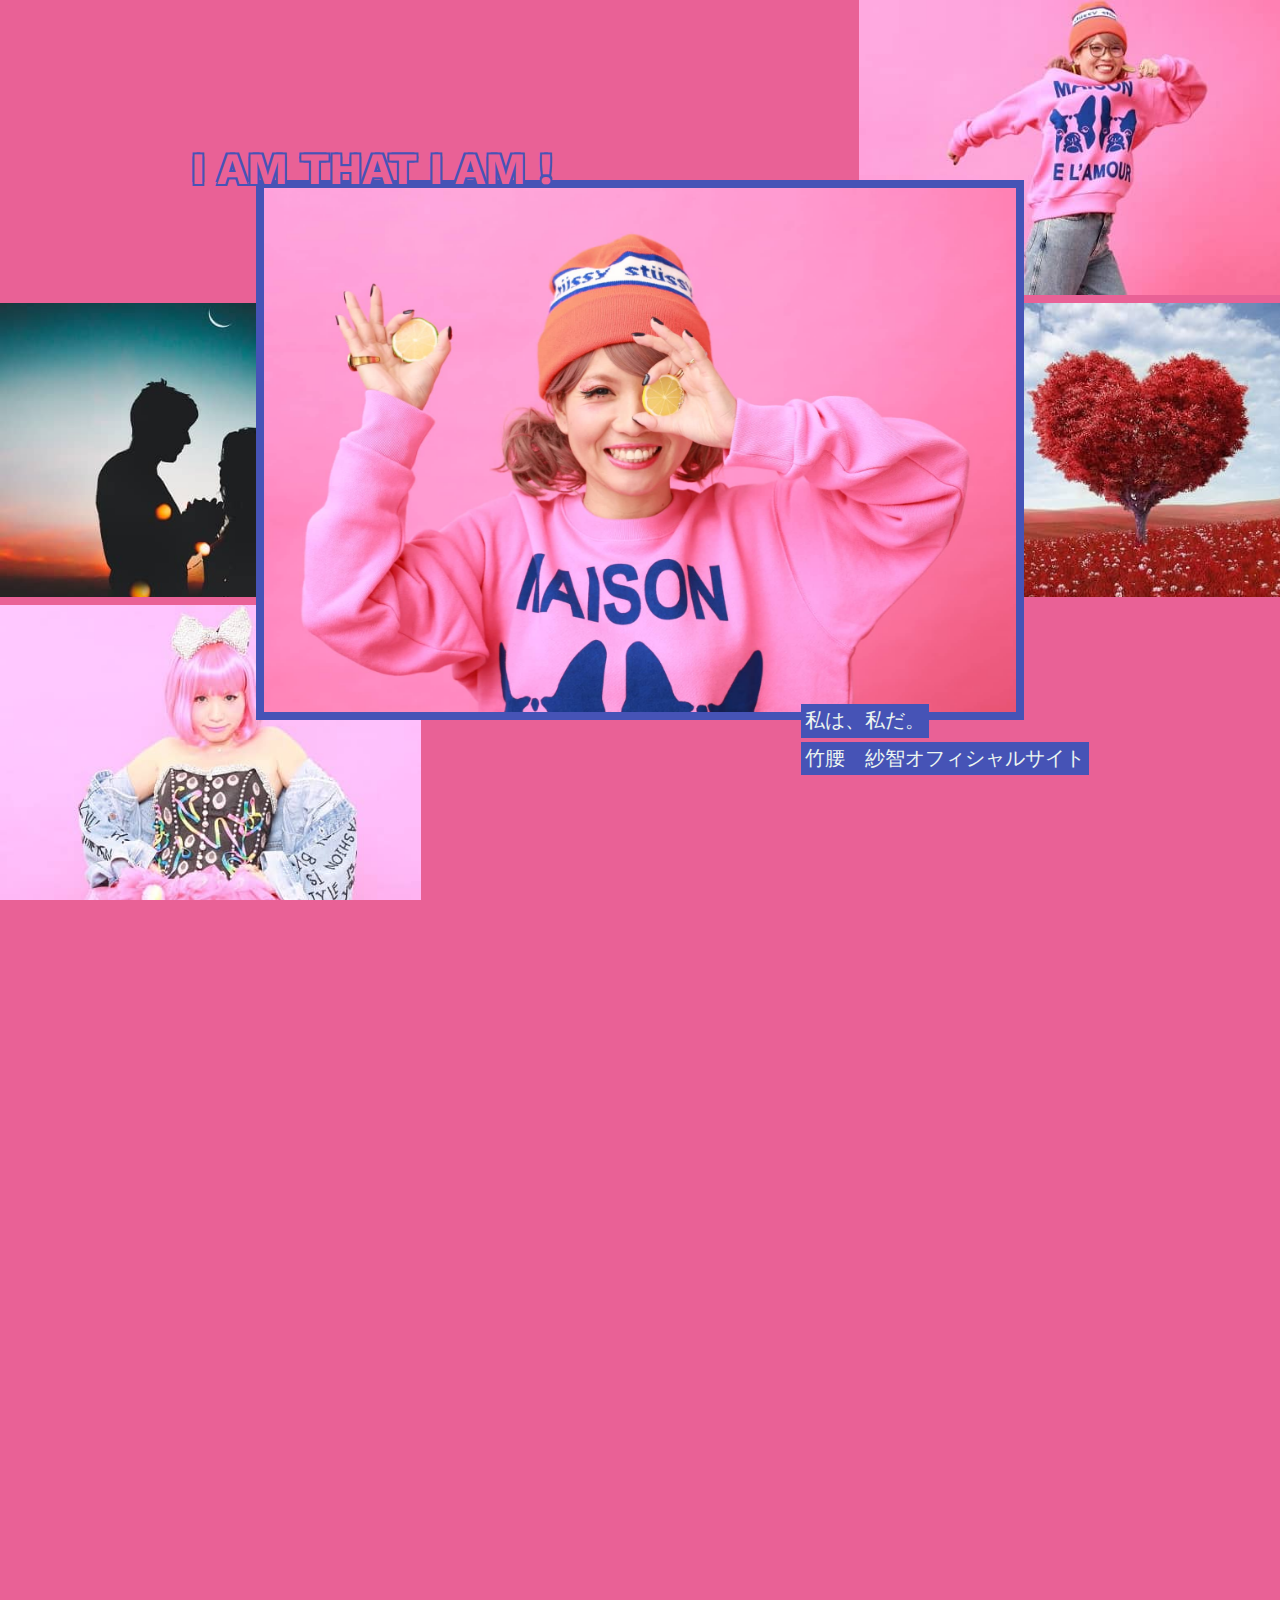
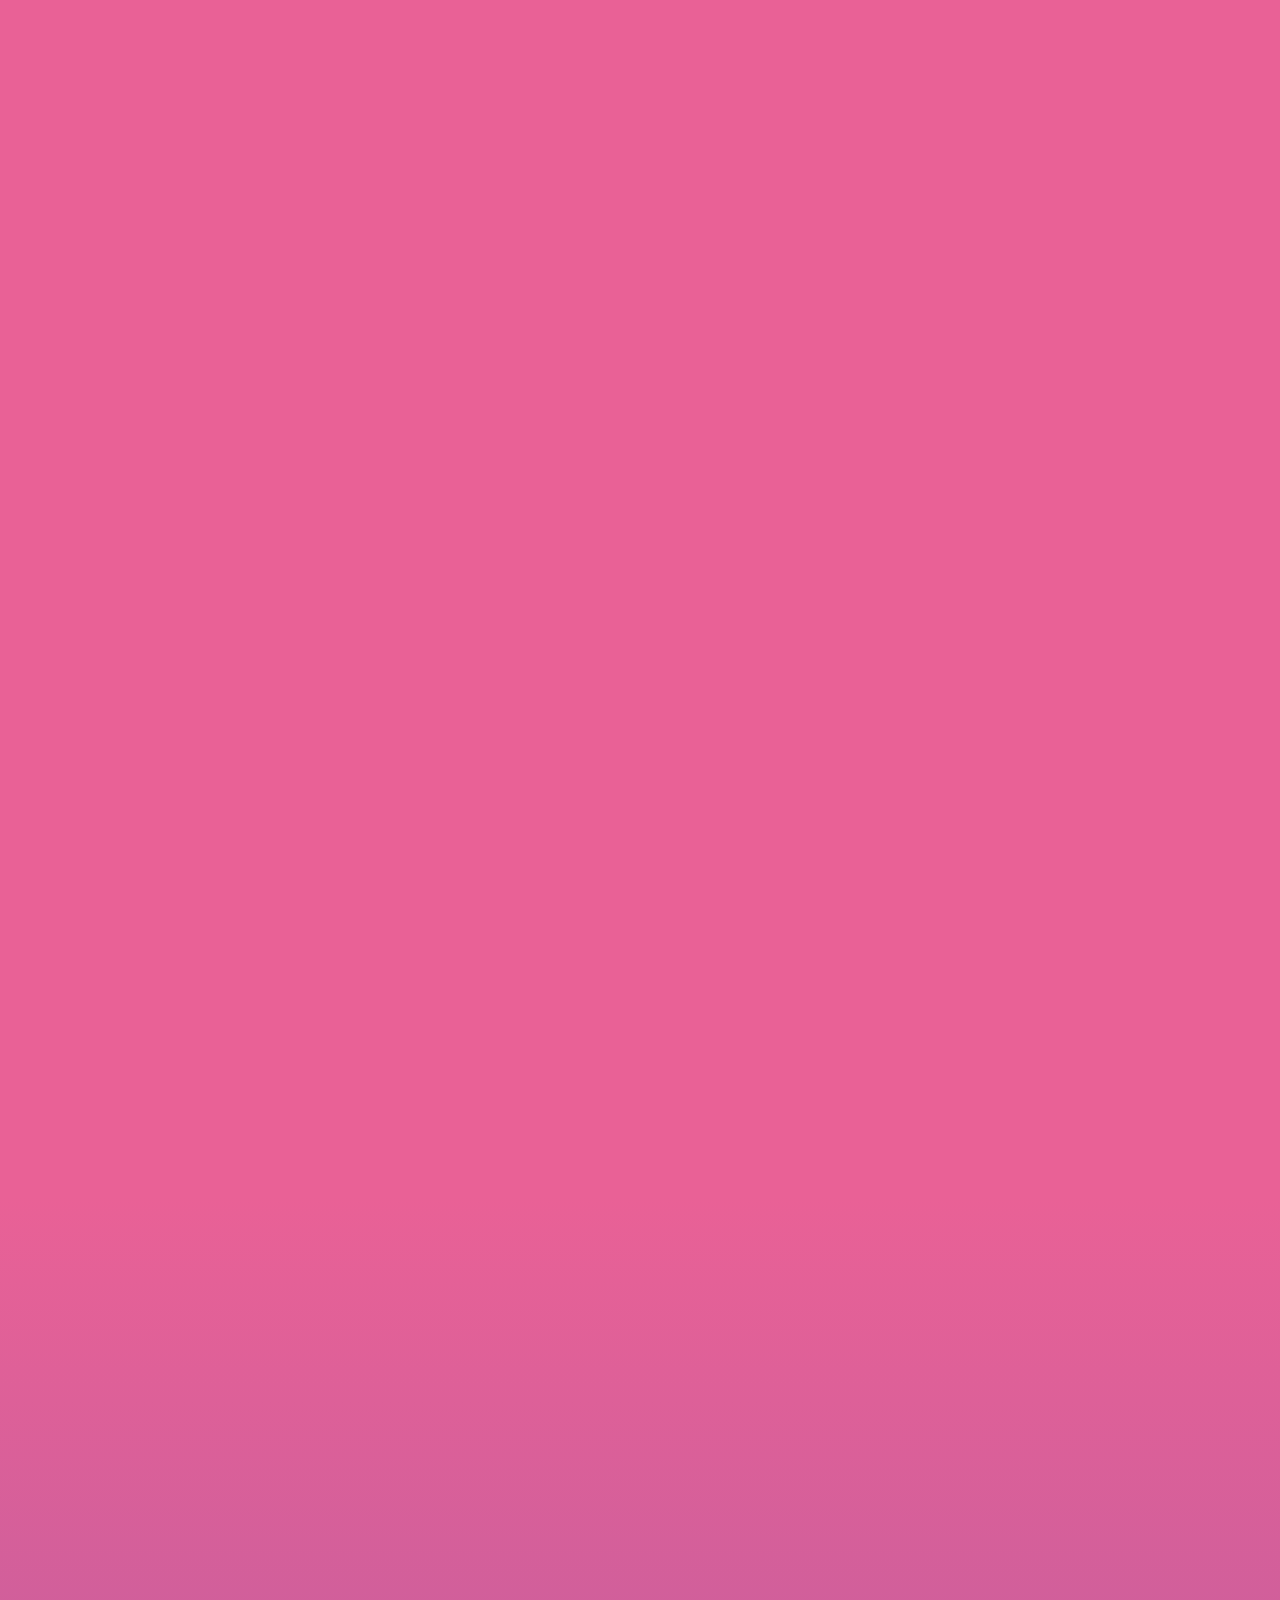
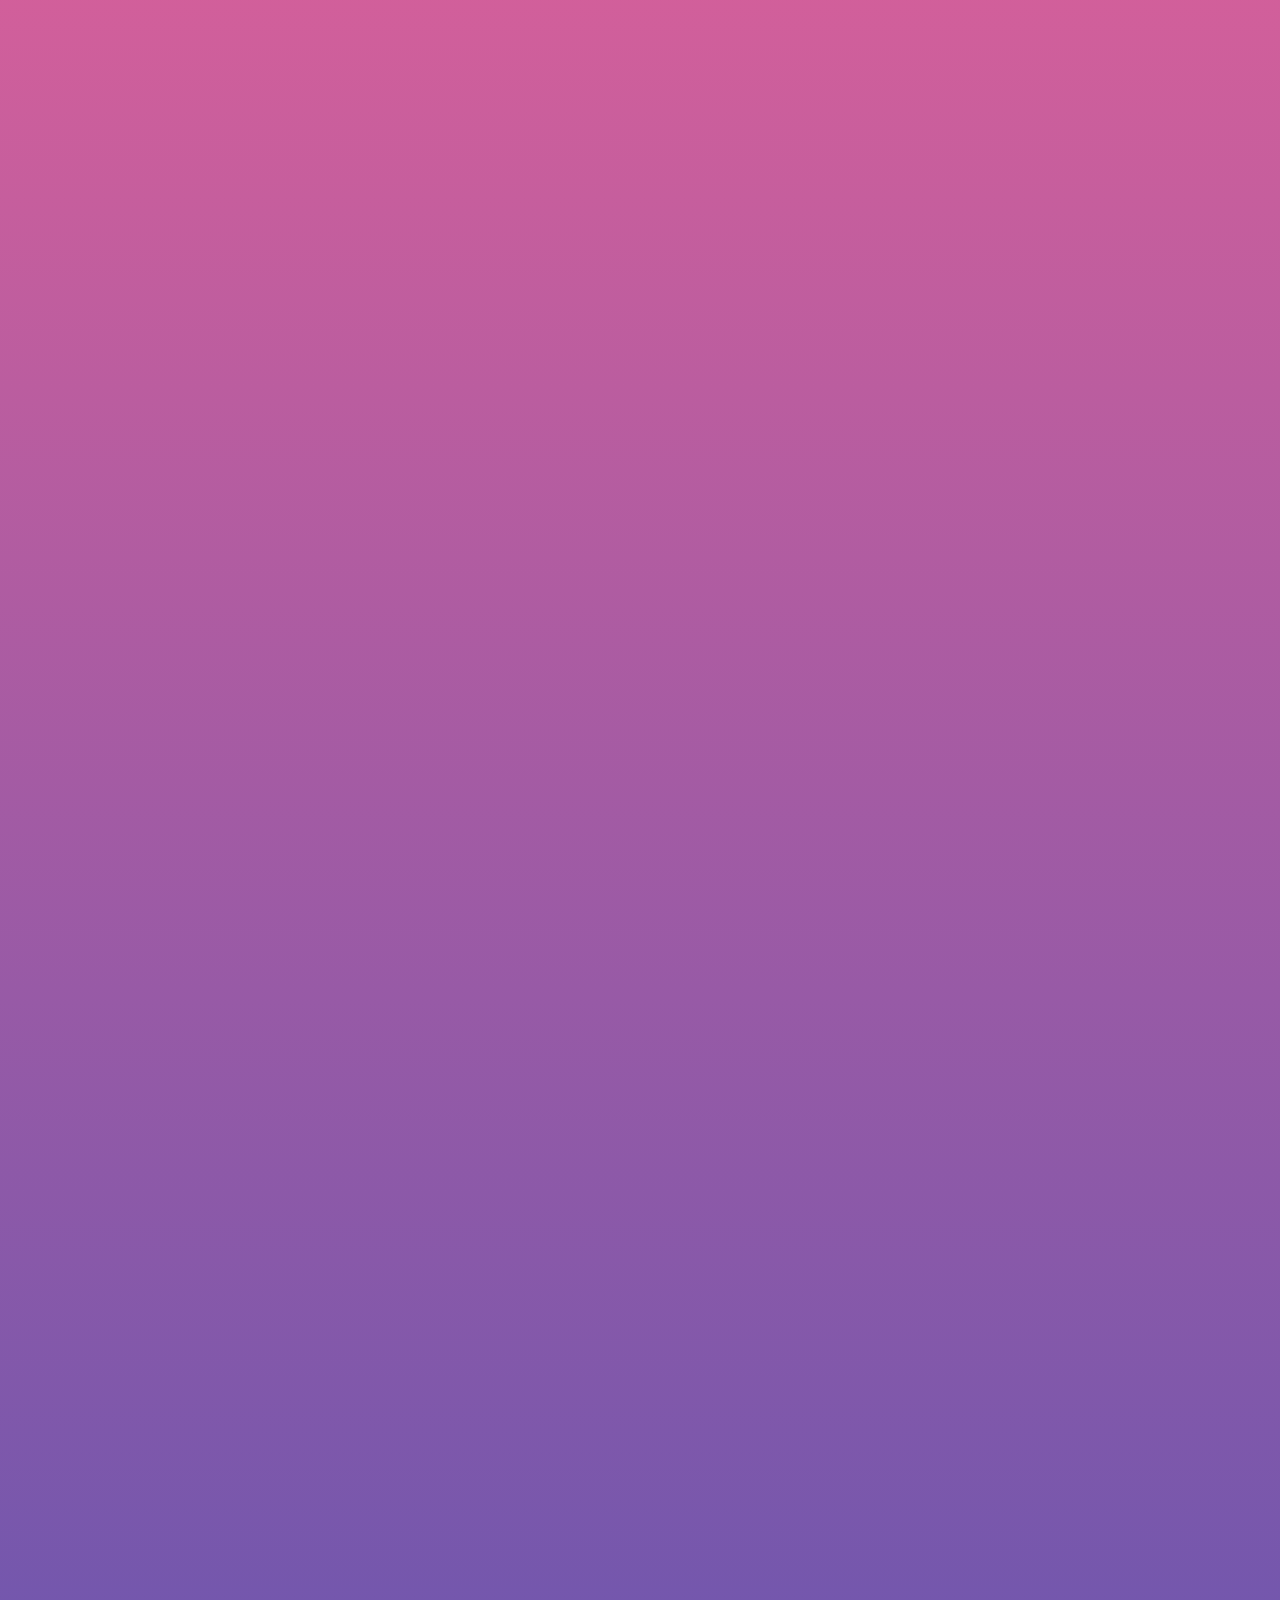
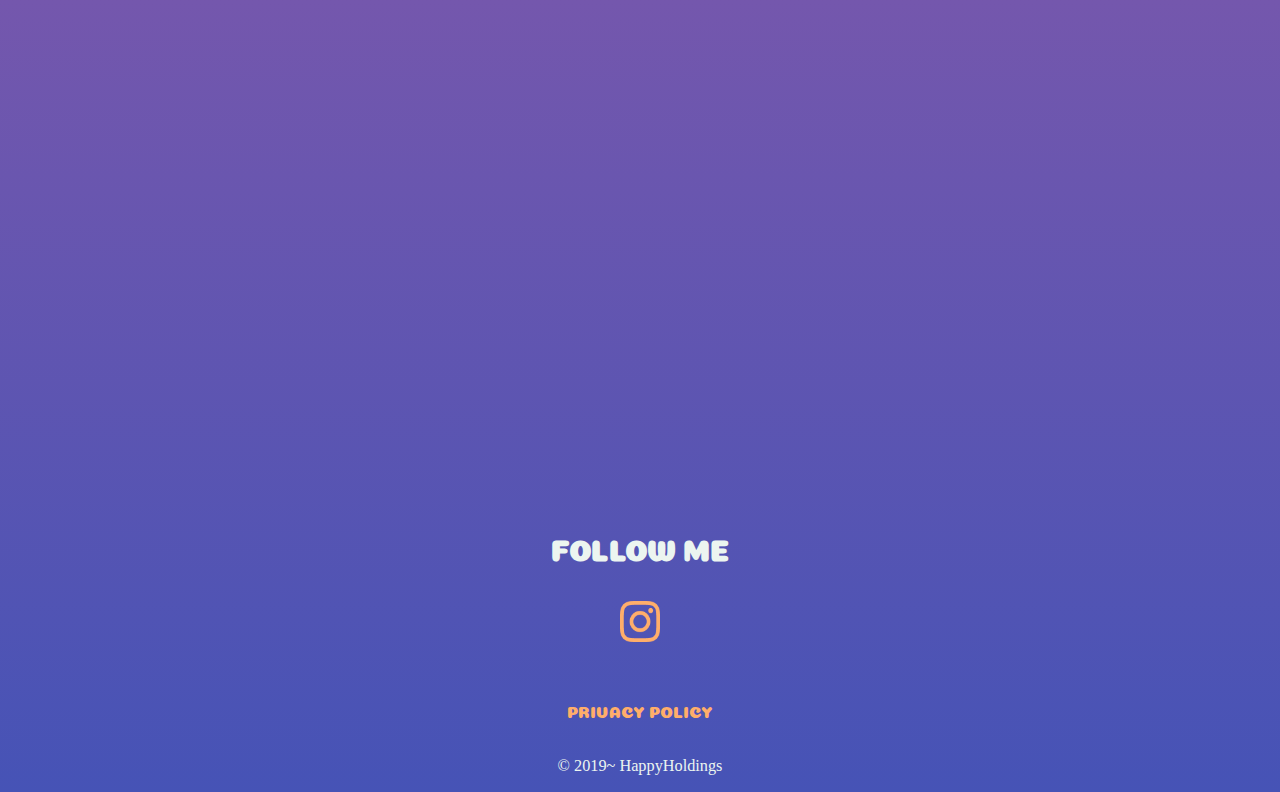
<file: index.html>
<!DOCTYPE html>
<head>
	<meta charset="UTF-8">
	<meta name="author" content="Haruki Kawashita">
	<meta name="viewport" content="width=device-width, initial-scale=1.0, maximum-scale=1.0, minimum-scale=1.0">
	<title>SACHI TAKEKOSHI official site</title>
	<link rel='dns-prefetch' href='//fonts.googleapis.com' />
	<link rel='dns-prefetch' href='//s.w.org' />
	<link rel='stylesheet' id='wp-block-library-css'  href='./lib/css/wp-block.css' type='text/css' media='all' />
	<link href="https://fonts.googleapis.com/css?family=Coiny|Work+Sans:900" rel="stylesheet">
	<link rel='stylesheet' id='iota-css'  href='./lib/css/iota.css' type='text/css' media='' />
	<link rel='stylesheet' id='style-css'  href='./style.css' type='text/css' media='' />
	<script src="https://code.jquery.com/jquery-3.3.1.min.js" integrity="sha256-FgpCb/KJQlLNfOu91ta32o/NMZxltwRo8QtmkMRdAu8=" crossorigin="anonymous"></script>
</head>
<body class="home blog logged-in hfeed singular">
	<div id="wrapper" class="all_wrapper">
		<nav class="navbar_wrapper" id="globalNavi" role="navigation">
			<button id="navbarToggler" class="ScrollAppear navbar_toggler" type="button">
				<span></span>
				<span></span>
				<span></span>
			</button>
			<div class="grid navbar_content">
				<div class="navbar_inner">
					<p class="flex navbar_brand">
						SACHI TAKEKOSHI<br>official site
					</p>
					<ul class="navbar_list font-sm"><li id="menu-item-316" class="menu-item menu-item-type-custom menu-item-object-custom current-menu-item current_page_item menu-item-home menu-item-316"><a class="navbar_link"href="./index.html">TOP</a></li>
						<li id="menu-item-67" class="menu-item menu-item-type-post_type menu-item-object-page menu-item-67"><a class="navbar_link"href="./profile.html">PROFILE</a></li>
						<li id="menu-item-324" class="menu-item menu-item-type-post_type menu-item-object-page menu-item-324"><a class="navbar_link"href="./produce.html">Produce</a></li>
						<li id="menu-item-120" class="menu-item menu-item-type-post_type menu-item-object-page menu-item-120"><a class="navbar_link"href="./company.html">COMPANY</a></li>
					</ul>
				</div>
				<div class="navbar_inner Inview">
					<img src="./lib/images/navbar_img.jpg" alt="navigation cap" class="navbar_img">
				</div>
			</div>
		</nav>
		<header role="banner" class="flex header_wrapper Inview">
			<div class="grid header_bgr">
				<img src="./lib/images/headerBgr_img1.jpg" alt="header background cap 1" class="header_img FadeIn Left">
				<img src="./lib/images/headerBgr_img2.jpeg" alt="header background cap 2" class="header_img FadeIn Left">
				<img src="./lib/images/headerBgr_img3.jpeg" alt="header background cap 3" class="header_img FadeIn Right">
				<img src="./lib/images/headerBgr_img4.jpg" alt="header background cap 4" class="header_img FadeIn Right">
			</div>
			<div class="header_content">
				<h1 class="header_title FadeIn Left">I am that I am !</h1>
				<img src="./lib/images/header_img.JPG" alt="header cap" class="header_img">
				<p class="header_description FadeIn Ex">
					<span>私は、私だ。</span><br><span>竹腰　紗智オフィシャルサイト</span>
				</p>
			</div>
		</header>
		<div class="container main_wrapper"><main role="main" class="grid grid-main">
			<div class="main_card square empty ex-hrz all">
				<div class="card_body"></div>
			</div>
			<div class="main_card square title ex-hrz Inview">
				<h2 class="flex card_body">Who is me ?</h2>
			</div>
			<div id="IndexMainImg1" class="main_card square baloon toLeft ex-vrt ex-hrz Inview">
				<div class="flex card_body">
					<div>
						<p class="card_description" style="text-align: center;">takekoshi sachi</p>
						<h2 class="card_title">竹腰 紗智</h2>
						<p>
							「だれでも、変われる」が信条のブロガー<br>
							出版実現に向け２０１４年に開設したブログは瞬く間に人気を獲得し、わずか半年で夢を実現<br>
							『世界は自分で創る（上）』（ヒカルランド）はベストセラーに<br>
							「自分自身で在ること」の大切さを伝えるために様々な活動を行っている
						</p>
					</div>
				</div>
			</div>
			<div id="IndexMainImg1" class="main_card square img ex-vrt ex-hrz Inview">
				<img src="./lib/images/main_1.jpg" class="card_body">
			</div>
			<div class="main_card square empty ex-hrz">
				<div class="card_body"></div>
			</div>
			<div class="main_card square empty ex-hrz all">
				<div class="card_body"></div>
			</div>
			<div class="main_card square empty ex-hrz">
				<div class="card_body"></div>
			</div>
			<div class="main_card square title ex-hrz Inview">
				<h2 class="flex card_body">My activity</h2>
			</div>
			<div class="main_card square bgr ex-hrz ex-vrt Inview">
				<div class="grid grid-sub card_body" style="background-image: url(./lib/images/main_2.jpeg);">
					<div class="main_card square title Inview">
						<h2 class="flex card_body">be you</h2>
					</div>
					<div class="main_card square text Inview">
						<div class="grid grid-1 card_body">
							<h2 class="font-xs card_description">publish</h2>
							<p>ベストセラー『世界は自分で創る（上）』</p>
						</div>
					</div>
					<div class="main_card square text Inview">
						<div class="grid grid-1 card_body">
							<h2 class="font-xs card_description">jewelry</h2>
							<p>オリジナルブランド</p>
						</div>
					</div>
					<div class="main_card square text Inview">
						<div class="grid grid-1 card_body">
							<h2 class="font-xs card_description">cafe</h2>
							<p>想像が創造されるカフェ<br>Happy cafe</p>
						</div>
					</div>
				</div>
			</div>
			<div class="main_card square text link Inview">
				<a href="./profile" class="grid grid-1 card_body">
					<h2 class="font-xs card_description">detail</h2>
					<p>ありたい私で、ある為に。</p>
					<p>more</p>
				</a>
			</div>
			<div class="main_card square img Inview">
				<img src="./lib/images/main_3.jpg" class="card_body">
			</div>
			<div class="main_card square empty ex-hrz">
				<div class="card_body"></div>
			</div>
			<div class="main_card square empty ex-hrz all">
				<div class="card_body"></div>
			</div>
			<div class="main_card square title ex-hrz Inview">
				<h2 class="flex card_body">Produce</h2>
			</div>
			<div class="main_card square empty ex-hrz">
				<div class="card_body"></div>
			</div>
			<div class="main_card square ex-hrz toLeft Inview">
				<div class="flex card_body">
					<p>
						想いは、カタチにするからこそ伝わる。<br>
						強い想いと斬新なインスピレーションから生み出された商品は、<br>
						この活動の一つの「カタチ」です。<br>
						きっとあなたに、誇りと自信を与えてくれるでしょう。
					</p>
				</div>
			</div>
			<div class="main_card square bgr ex-hrz ex-vrt Inview">
				<div class="grid grid-sub card_body" style="background-image: url(./lib/images/logo_lunedeunivers.PNG);">
					<div class="main_card square title Inview">
						<h2 class="flex card_body">想いを、<br>カタチに。</h2>
					</div>
					<div class="main_card square text Inview">
						<div class="grid grid-1 card_body">
							<h2 class="font-xs card_description">jewelry</h2>
							<p>月と、宇宙。</p>
						</div>
					</div>
					<div class="main_card square text Inview">
						<div class="grid grid-1 card_body">
							<h2 class="font-xs card_description">cosmetic</h2>
							<p>coming soon</p>
						</div>
					</div>
					<div class="main_card square link text Inview">
						<a href="./produce" class="grid grid-1 card_body">
							<h2 class="font-xs card_description">link</h2>
							<p>想いを見る</p>
							<p>more</p>
						</a>
					</div>
				</div>
			</div>
			<div class="main_card square empty ex-hrz">
				<div class="card_body"></div>
			</div>
			<div class="main_card square empty ex-hrz all">
				<div class="card_body"></div>
			</div>
			<div class="main_card square title ex-hrz Inview">
				<h2 class="flex card_body">SNS</h2>
			</div>
			<div id="instagram" class="main_card square text ex-hrz ex-vrt Inview">
				<div class="card_body">
					<!-- InstaWidget -->
					<a href="https://instawidget.net/v/user/happy_official0904" id="link-0e650199d5c034284c2eb3ce4a40abbb35d93144ea94afa660c11857217635c7">@happy_official0904</a>
					<script src="https://instawidget.net/js/instawidget.js?u=0e650199d5c034284c2eb3ce4a40abbb35d93144ea94afa660c11857217635c7&width=100%"></script>
				</div>
			</div>
		</main>
	</div>
	<footer role="contentinfo" class="container inline-center footer_wrapper">
		<div id="footerScroller" class="flex ScrollAppear footer_scroller">
			<span class="footer_arrow"></span>
		</div>
		<div class="widget_text widget footer_widget">
			<div class="textwidget custom-html-widget">
				<h2 class="footer_title">
					Follow me
				</h2>
				<div class="flex footer_list block">
					<a href="https://www.instagram.com/happy_official0904/?hl=ja" class="footer_link"><img src="./lib/images/Instagram_logo-1.png" alt="Instagram" class="footer_img"></a>
				</div>
			</div>
		</div>
		<div class="widget footer_widget">
			<div class="textwidget">
				<div class="flex footer_list"><a class="footer_link" href="./privacypolicy.html">PRIVACY POLICY</a></div>
			</div>
		</div>
		<div class="widget footer_widget">
			<div class="textwidget">
				<p>© 2019~ HappyHoldings</p>
			</div>
		</div>
	</footer>
</div>
<script type='text/javascript' src='./lib/js/jquery.inview.min.js'></script>
<script type='text/javascript' src='./lib/js/main.js'></script>
</body>
</html>
</file>
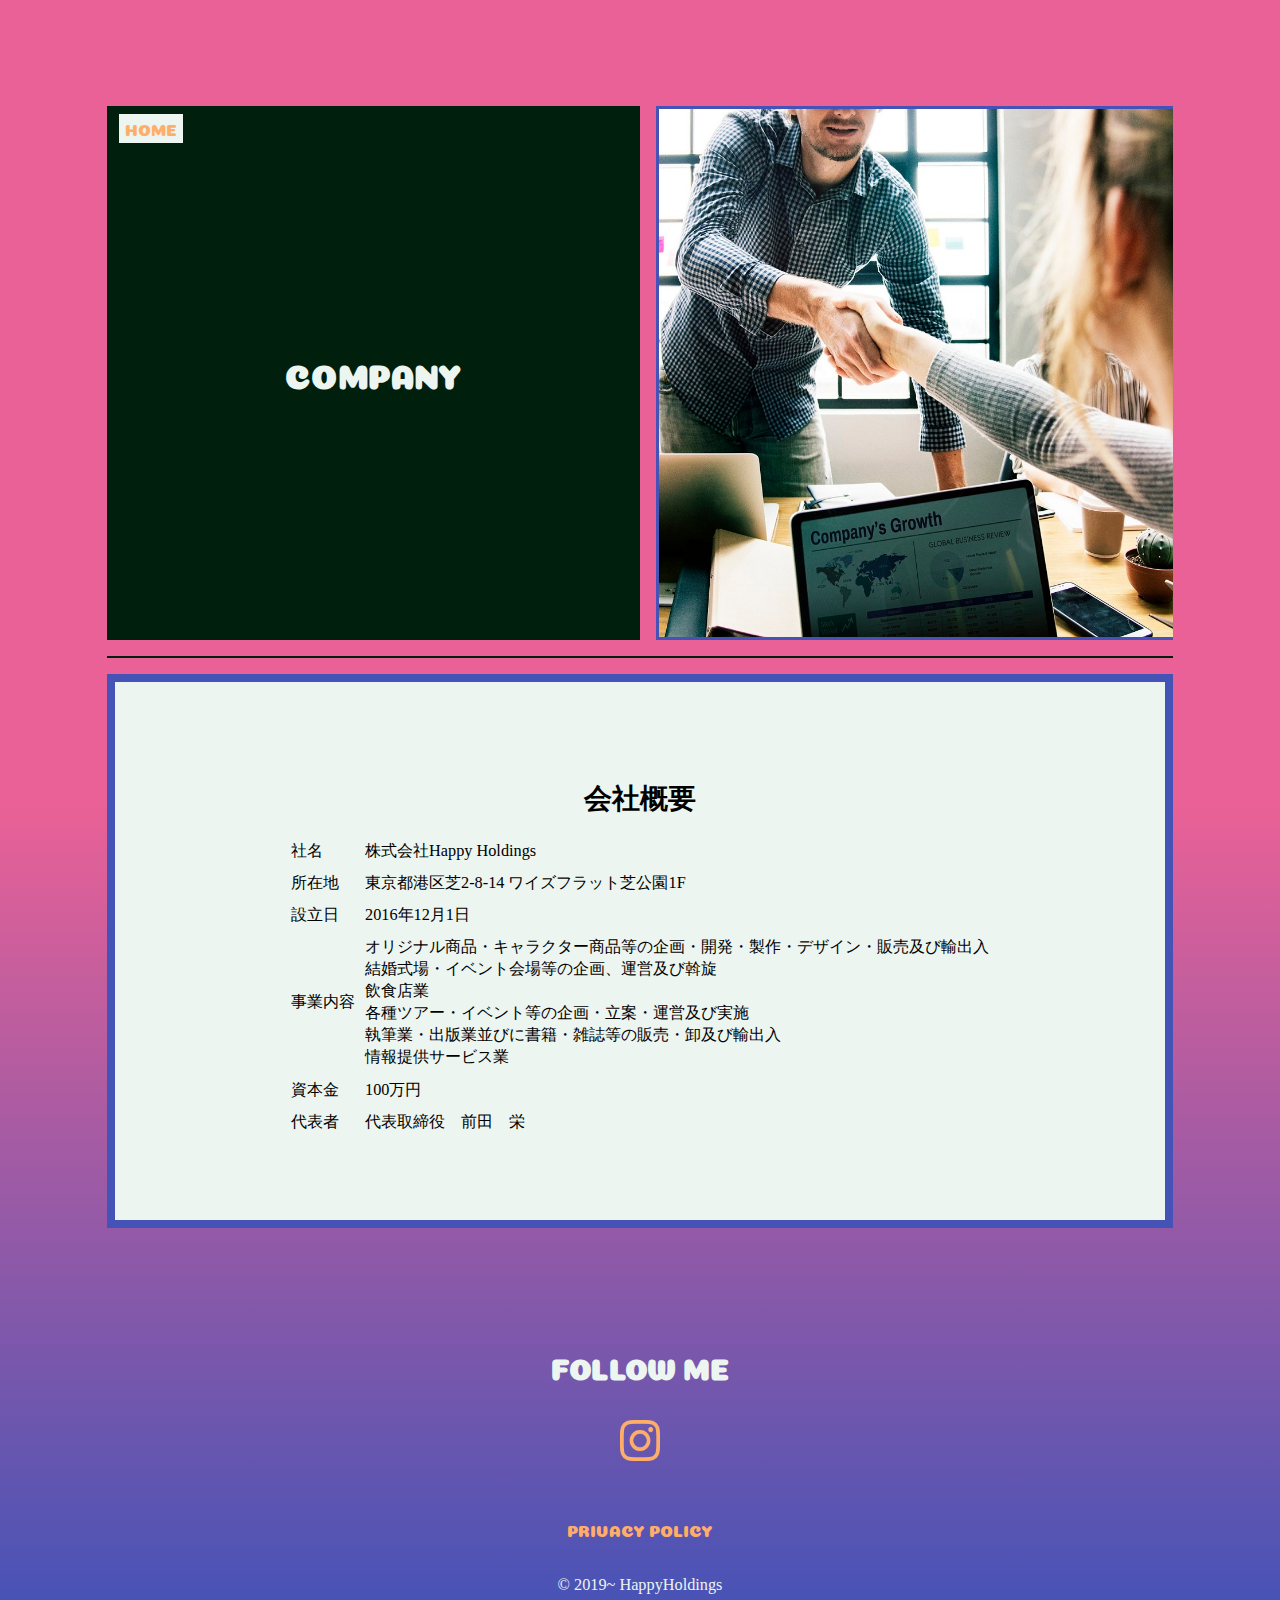
<file: company.html>
<!DOCTYPE html>
<head>
	<meta charset="UTF-8">
	<meta name="author" content="Haruki Kawashita">
	<meta name="viewport" content="width=device-width, initial-scale=1.0, maximum-scale=1.0, minimum-scale=1.0">
	<title>SACHI TAKEKOSHI official site</title>
	<link rel='dns-prefetch' href='//fonts.googleapis.com' />
	<link rel='dns-prefetch' href='//s.w.org' />
	<link rel='stylesheet' id='wp-block-library-css'  href='./lib/css/wp-block.css' type='text/css' media='all' />
	<link href="https://fonts.googleapis.com/css?family=Coiny|Work+Sans:900" rel="stylesheet">
	<link rel='stylesheet' id='iota-css'  href='./lib/css/iota.css' type='text/css' media='' />
	<link rel='stylesheet' id='style-css'  href='./style.css' type='text/css' media='' />
	<script src="https://code.jquery.com/jquery-3.3.1.min.js" integrity="sha256-FgpCb/KJQlLNfOu91ta32o/NMZxltwRo8QtmkMRdAu8=" crossorigin="anonymous"></script>
</head>
<body class="home blog logged-in hfeed singular">
	<div id="wrapper" class="all_wrapper">
		<nav class="navbar_wrapper" id="globalNavi" role="navigation">
			<button id="navbarToggler" class="ScrollAppear navbar_toggler" type="button">
				<span></span>
				<span></span>
				<span></span>
			</button>
			<div class="grid navbar_content">
				<div class="navbar_inner">
					<p class="flex navbar_brand">
						SACHI TAKEKOSHI<br>official site
					</p>
					<ul class="navbar_list font-sm"><li id="menu-item-316" class="menu-item menu-item-type-custom menu-item-object-custom current-menu-item current_page_item menu-item-home menu-item-316"><a class="navbar_link"href="./index.html">TOP</a></li>
						<li id="menu-item-67" class="menu-item menu-item-type-post_type menu-item-object-page menu-item-67"><a class="navbar_link"href="./profile.html">PROFILE</a></li>
						<li id="menu-item-324" class="menu-item menu-item-type-post_type menu-item-object-page menu-item-324"><a class="navbar_link"href="./produce.html">Produce</a></li>
						<li id="menu-item-120" class="menu-item menu-item-type-post_type menu-item-object-page menu-item-120"><a class="navbar_link"href="./company.html">COMPANY</a></li>
					</ul>
				</div>
				<div class="navbar_inner Inview">
					<img src="./lib/images/navbar_img.jpg" alt="navigation cap" class="navbar_img">
				</div>
			</div>
		</nav>
		<div class="grid container main_wrapper">
			<main role="main">
				<article class="post-117 page type-page status-publish has-post-thumbnail hentry" >
					<div class="grid grid-main">
						<div class="main_card square ex-hrz ex-vrt title">
							<div class="grid grid-1 card_body">
								<div id="breadcrumb" class="cf card_description" itemscope itemtype="http://schema.org/BreadcrumbList"><div class="breadcrumb_item" itemprop="itemListElement" itemscope itemtype="http://schema.org/ListItem"><a href="./index.html" class="breadcrumb_link" itemprop="item"><span itemprop="name">HOME</span></a><meta itemprop="position" content="1" /></div></div>
								<h1 class="entry-title main_title">Company</h1>
							</div>
						</div>
						<div class="main_card square ex-hrz ex-vrt img"><img src="./lib/images/top_img.jpeg" class="card_body wp-post-image" alt="site concept" srcset="./lib/images/top_img.jpeg 1500w, ./lib/images/top_img-300x184.jpeg 300w, ./lib/images/top_img-768x471.jpeg 768w, ./lib/images/top_img-1024x628.jpeg 1024w" sizes="(max-width: 1500px) 100vw, 1500px" /></div>
						<div class="main_card square meta text">
							<span class="vcard author grid grid-1 card_body">
								<span class="font-xs card_description">author</span>
								<span class="fn">admin</span>
							</span>
						</div>
					</div>
					<div class="entry-content main_content">

						<h2>会社概要</h2>



						<table class="wp-block-table"><tbody><tr><td>社名</td><td>株式会社Happy Holdings</td></tr><tr><td>所在地</td><td>東京都港区芝2-8-14 ワイズフラット芝公園1F</td></tr><tr><td>設立日</td><td>2016年12月1日</td></tr><tr><td>事業内容</td><td>オリジナル商品・キャラクター商品等の企画・開発・製作・デザイン・販売及び輸出入<br> 結婚式場・イベント会場等の企画、運営及び斡旋<br> 飲食店業<br> 各種ツアー・イベント等の企画・立案・運営及び実施<br> 執筆業・出版業並びに書籍・雑誌等の販売・卸及び輸出入<br> 情報提供サービス業</td></tr><tr><td>資本金</td><td>100万円</td></tr><tr><td>代表者</td><td>代表取締役　前田　栄</td></tr></tbody></table>
					</div>
				</article>
			</main>
		</div>
		<footer role="contentinfo" class="container inline-center footer_wrapper">
			<div id="footerScroller" class="flex ScrollAppear footer_scroller">
				<span class="footer_arrow"></span>
			</div>
			<div class="widget_text widget footer_widget">
				<div class="textwidget custom-html-widget">
					<h2 class="footer_title">
						Follow me
					</h2>
					<div class="flex footer_list block">
						<a href="https://www.instagram.com/happy_official0904/?hl=ja" class="footer_link"><img src="./lib/images/Instagram_logo-1.png" alt="Instagram" class="footer_img"></a>
					</div>
				</div>
			</div>
			<div class="widget footer_widget">
				<div class="textwidget">
					<div class="flex footer_list"><a class="footer_link" href="./privacypolicy.html">PRIVACY POLICY</a></div>
				</div>
			</div>
			<div class="widget footer_widget">
				<div class="textwidget">
					<p>© 2019~ HappyHoldings</p>
				</div>
			</div>
		</footer>
	</div>
	<script type='text/javascript' src='./lib/js/jquery.inview.min.js'></script>
	<script type='text/javascript' src='./lib/js/main.js'></script>
</body>
</html>
</file>
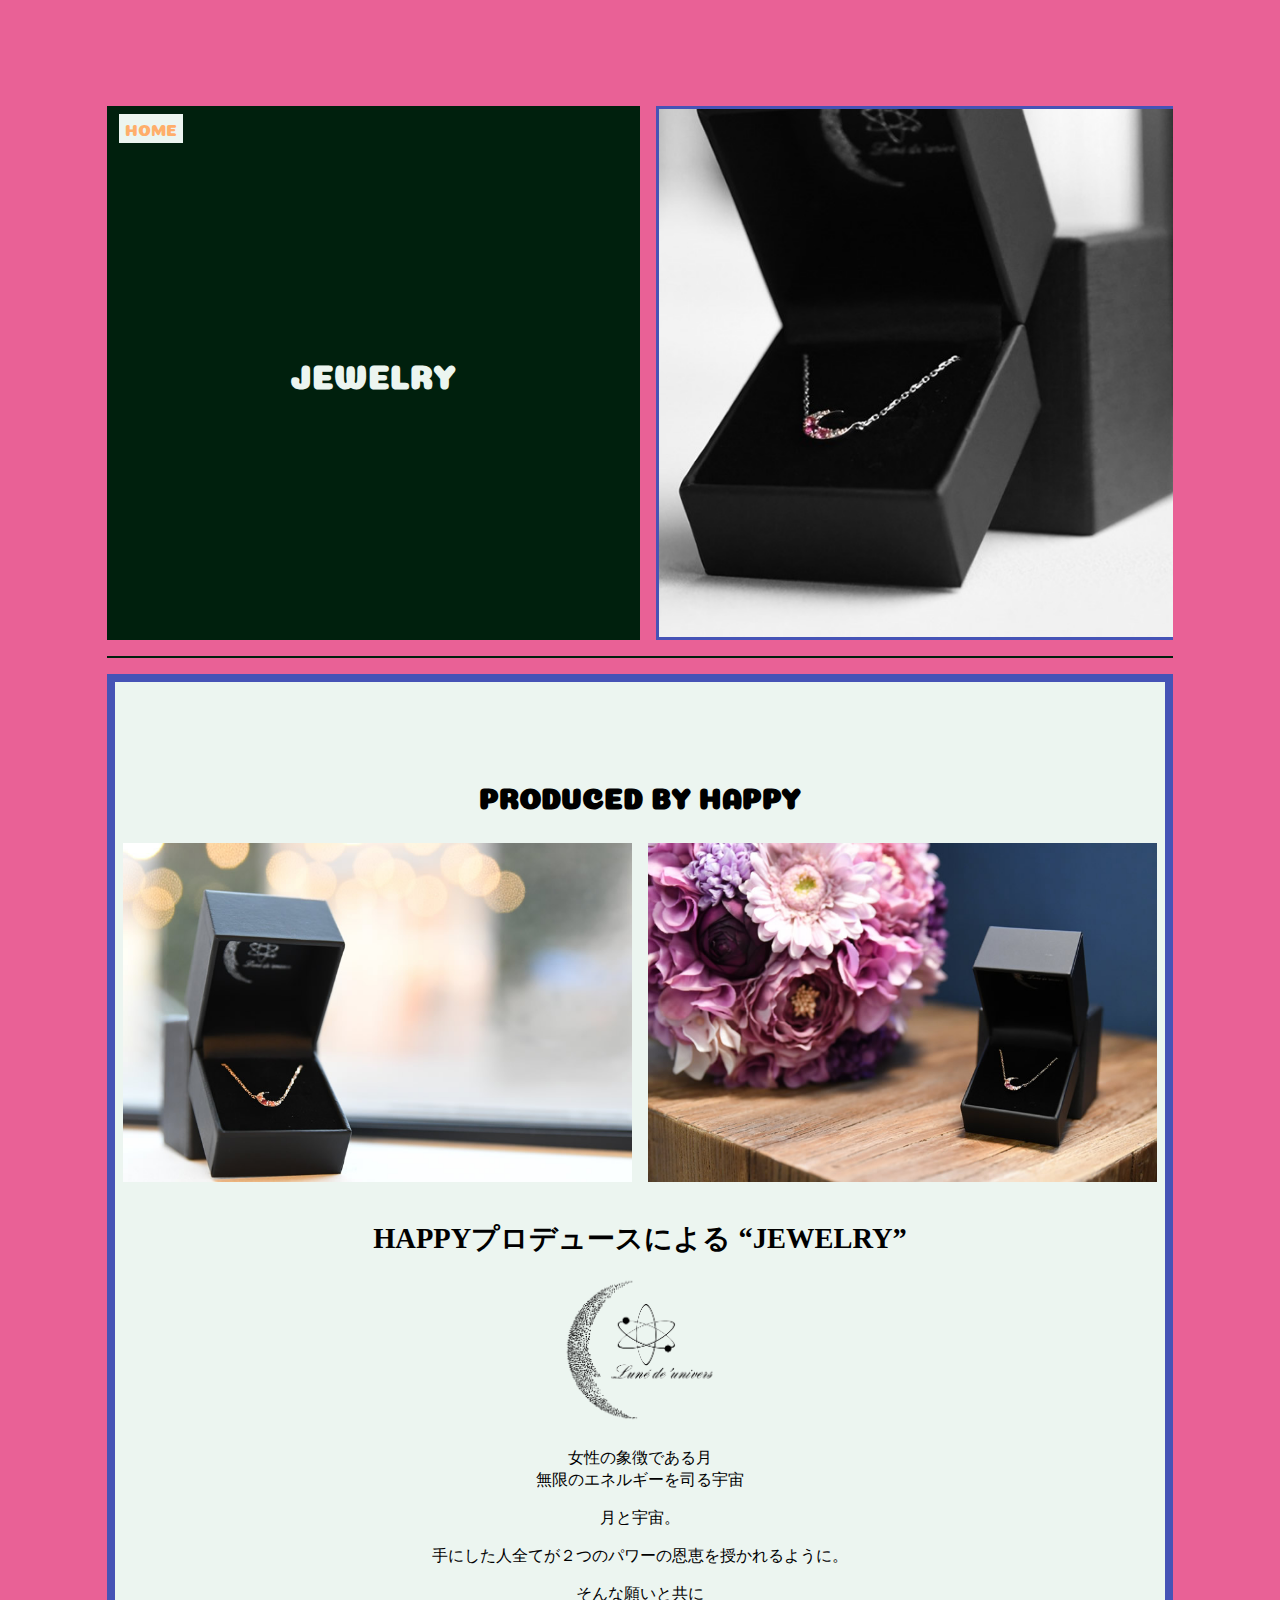
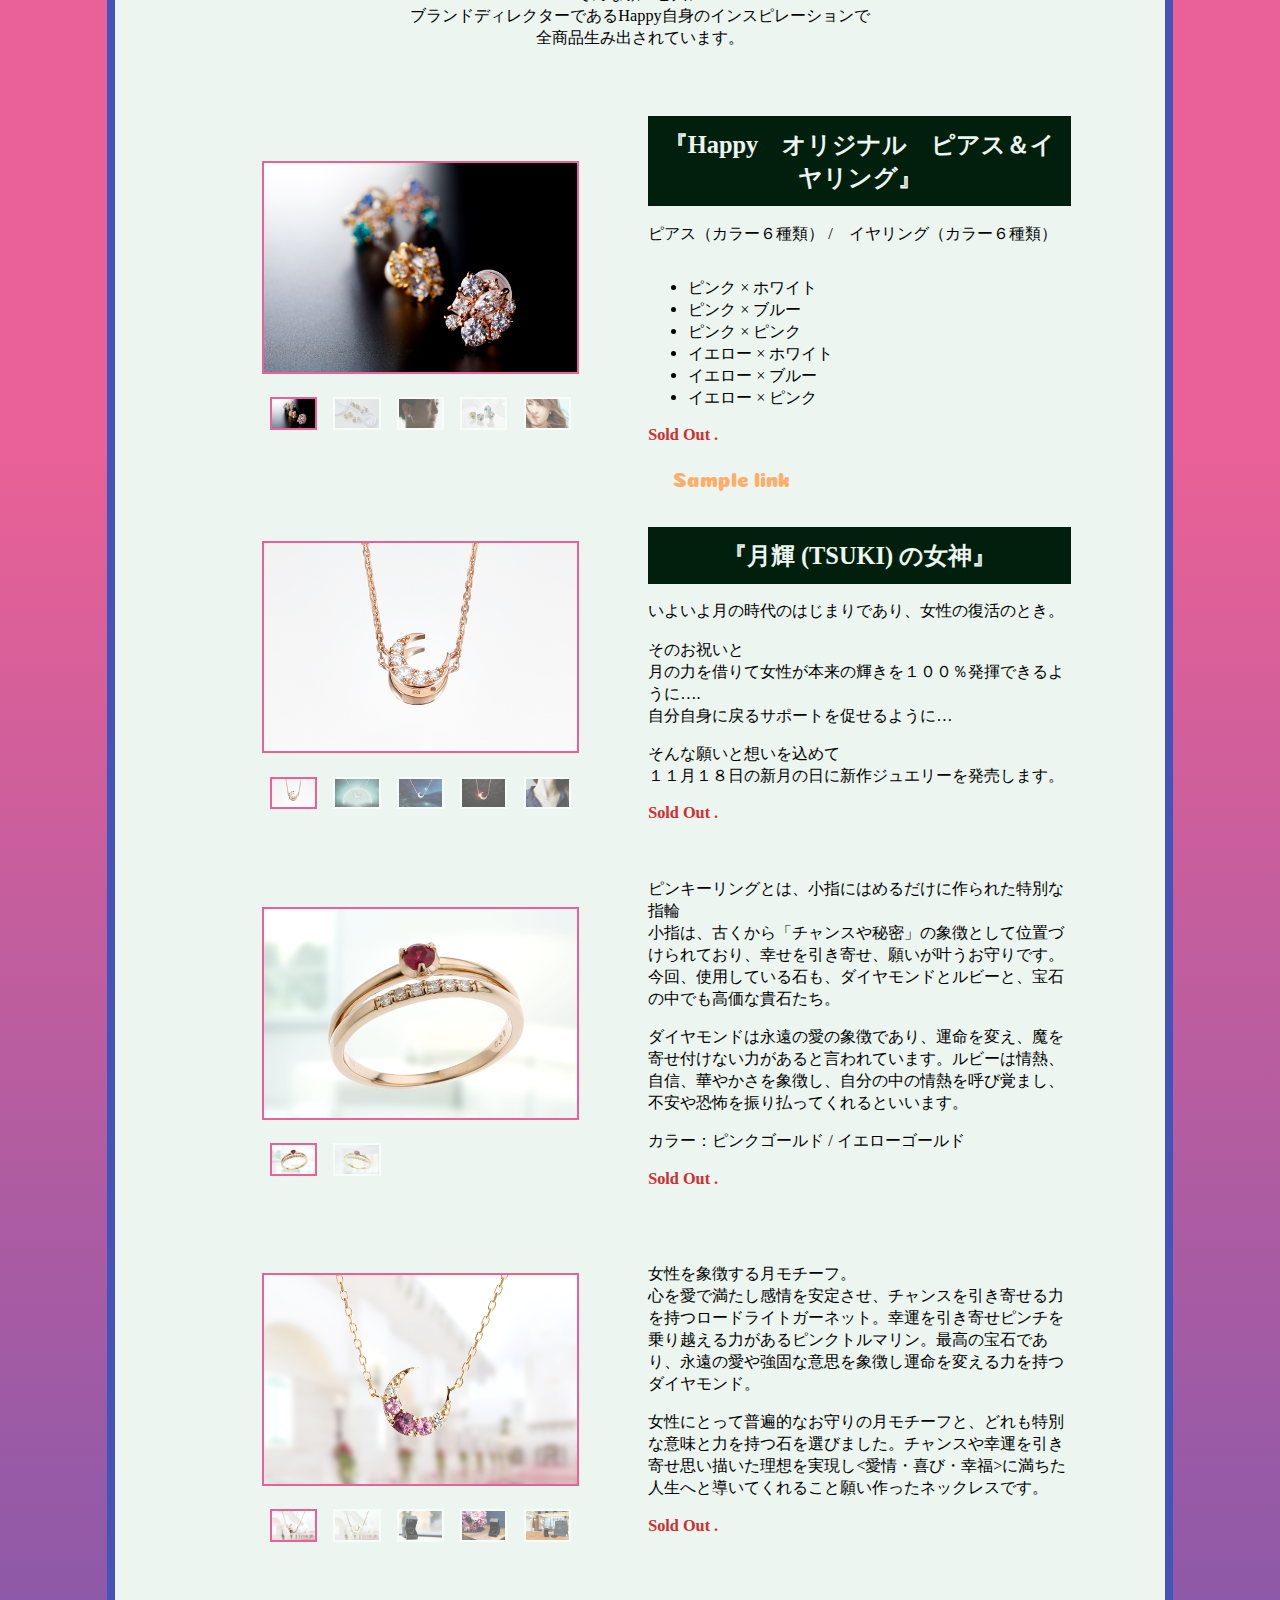
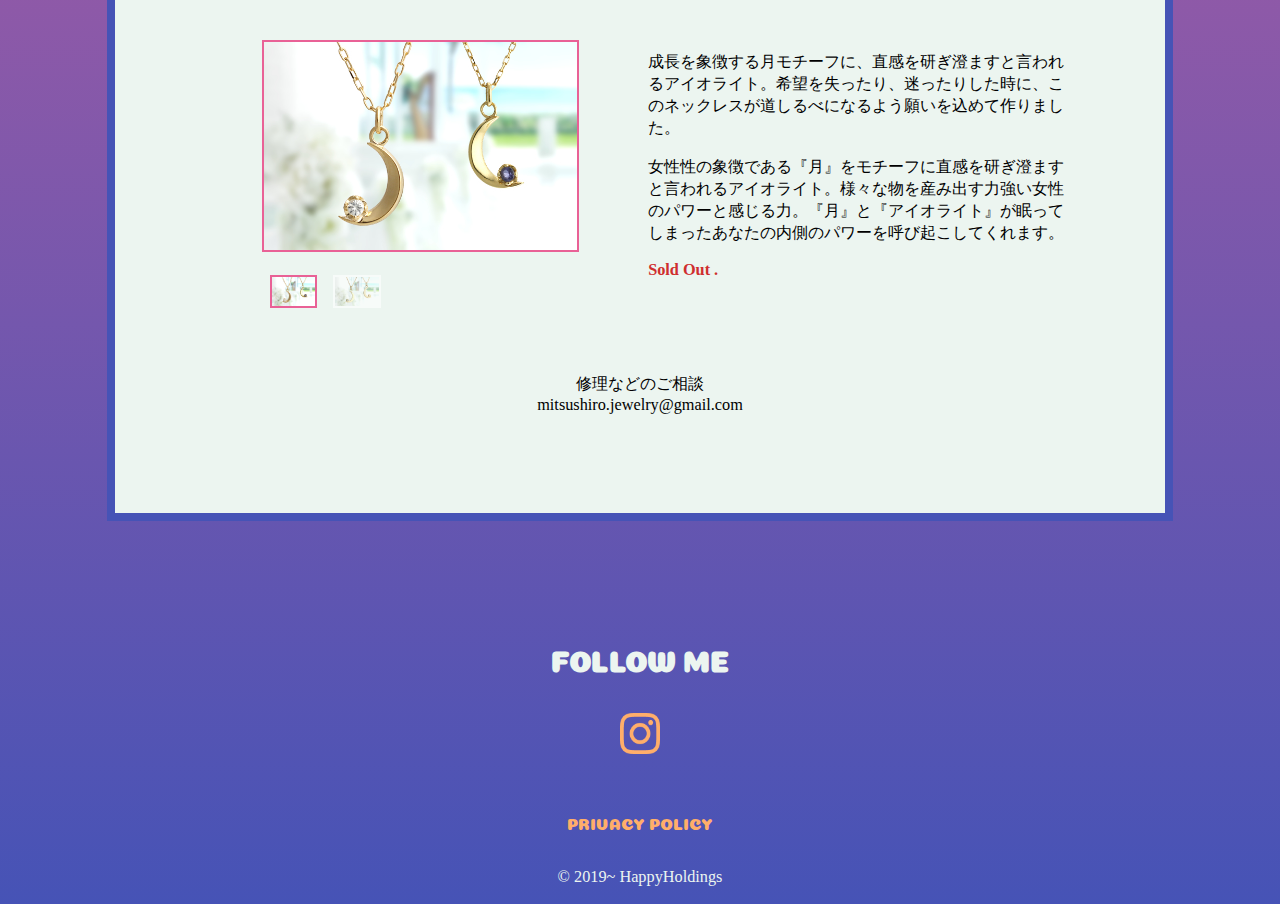
<file: jewelry.html>
<!DOCTYPE html>
<head>
	<meta charset="UTF-8">
	<meta name="author" content="Haruki Kawashita">
	<meta name="viewport" content="width=device-width, initial-scale=1.0, maximum-scale=1.0, minimum-scale=1.0">
	<title>SACHI TAKEKOSHI official site</title>
	<link rel='dns-prefetch' href='//fonts.googleapis.com' />
	<link rel='dns-prefetch' href='//s.w.org' />
	<link rel='stylesheet' id='wp-block-library-css'  href='./lib/css/wp-block.css' type='text/css' media='all' />
	<link href="https://fonts.googleapis.com/css?family=Coiny|Work+Sans:900" rel="stylesheet">
	<link rel='stylesheet' id='iota-css'  href='./lib/css/iota.css' type='text/css' media='' />
	<link rel='stylesheet' id='style-css'  href='./style.css' type='text/css' media='' />
	<script src="https://code.jquery.com/jquery-3.3.1.min.js" integrity="sha256-FgpCb/KJQlLNfOu91ta32o/NMZxltwRo8QtmkMRdAu8=" crossorigin="anonymous"></script>
</head>
<body class="home blog logged-in hfeed singular">
	<div id="wrapper" class="all_wrapper">
		<nav class="navbar_wrapper" id="globalNavi" role="navigation">
			<button id="navbarToggler" class="ScrollAppear navbar_toggler" type="button">
				<span></span>
				<span></span>
				<span></span>
			</button>
			<div class="grid navbar_content">
				<div class="navbar_inner">
					<p class="flex navbar_brand">
						SACHI TAKEKOSHI<br>official site
					</p>
					<ul class="navbar_list font-sm"><li id="menu-item-316" class="menu-item menu-item-type-custom menu-item-object-custom current-menu-item current_page_item menu-item-home menu-item-316"><a class="navbar_link"href="./index.html">TOP</a></li>
						<li id="menu-item-67" class="menu-item menu-item-type-post_type menu-item-object-page menu-item-67"><a class="navbar_link"href="./profile.html">PROFILE</a></li>
						<li id="menu-item-324" class="menu-item menu-item-type-post_type menu-item-object-page menu-item-324"><a class="navbar_link"href="./produce.html">Produce</a></li>
						<li id="menu-item-120" class="menu-item menu-item-type-post_type menu-item-object-page menu-item-120"><a class="navbar_link"href="./company.html">COMPANY</a></li>
					</ul>
				</div>
				<div class="navbar_inner Inview">
					<img src="./lib/images/navbar_img.jpg" alt="navigation cap" class="navbar_img">
				</div>
			</div>
		</nav>
		<div class="grid container main_wrapper">
			<main role="main">
				<article class="post-117 page type-page status-publish has-post-thumbnail hentry" >
					<div class="grid grid-main">
						<div class="main_card square ex-hrz ex-vrt title">
							<div class="grid grid-1 card_body">
								<div id="breadcrumb" class="cf card_description" itemscope itemtype="http://schema.org/BreadcrumbList"><div class="breadcrumb_item" itemprop="itemListElement" itemscope itemtype="http://schema.org/ListItem"><a href="./index.html" class="breadcrumb_link" itemprop="item"><span itemprop="name">HOME</span></a><meta itemprop="position" content="1" /></div></div>
								<h1 class="entry-title main_title">JEWELRY</h1>
            </div>
        </div>
        <div class="main_card square ex-hrz ex-vrt img"><img src="./lib/images/jewelry_top.jpg" class="card_body wp-post-image" alt="jewelry_top" srcset="./lib/images/jewelry_top.jpg 600w, ./lib/images/jewelry_top-150x150.jpg 150w, ./lib/images/jewelry_top-300x300.jpg 300w" sizes="(max-width: 600px) 100vw, 600px" /></div>        <div class="main_card square meta text">
            <span class="vcard author grid grid-1 card_body">
                <span class="font-xs card_description">author</span>
                <span class="fn">
                    admin                </span>
            </span>
        </div>
        <div class="main_card square meta text dark">
            <div class="grid grid-1 card_body">
                <span class="font-xs card_description">publish</span>
                <span>
                    <time class="published" datetime="2019/02/8">2019/02/8</time>
                </span>
            </div>
        </div>
        <div class="main_card square meta text">
            <div class="grid grid-1 card_body">
                <span class="font-xs card_description">update</span>
                <span>
                    <time class="updated" datetime="2019/02/9">2019/02/9</time>
                </span>
            </div>
        </div>
    </div>
    <div class="entry-content main_content">
        
<h2 class="main_title"> Produced by Happy </h2>



<div class="wp-block-columns has-2-columns">
<div class="wp-block-column">
<figure class="wp-block-image"><img src="./lib/images/jewelry_001.jpg" alt="jewelry_001" class="wp-image-345" srcset="./lib/images/jewelry_001.jpg 800w, ./lib/images/jewelry_001-300x200.jpg 300w, ./lib/images/jewelry_001-768x512.jpg 768w" sizes="(max-width: 800px) 100vw, 800px" /></figure>
</div>



<div class="wp-block-column">
<figure class="wp-block-image"><img src="./lib/images/jewelry_002.jpg" alt="jewelry_002" class="wp-image-346" srcset="./lib/images/jewelry_002.jpg 800w, ./lib/images/jewelry_002-300x200.jpg 300w, ./lib/images/jewelry_002-768x512.jpg 768w" sizes="(max-width: 800px) 100vw, 800px" /></figure>
</div>
</div>



<h2>HAPPYプロデュースによる &#8220;JEWELRY&#8221;</h2>



<div class="wp-block-image main_logo"><figure class="aligncenter"><img src="./lib/images/logo_lunedeunivers.PNG" alt="lunedeunivers logo" class="wp-image-352"/></figure></div>



<p style="text-align:center"> 女性の象徴である月　<br>無限のエネルギーを司る宇宙　</p>



<p style="text-align:center">月と宇宙。</p>



<p style="text-align:center">手にした人全てが２つのパワーの恩恵を授かれるように。</p>



<p style="text-align:center">そんな願いと共に<br>ブランドディレクターであるHappy自身のインスピレーションで<br>全商品生み出されています。 </p>



<div style="height:34px" aria-hidden="true" class="wp-block-spacer"></div>



<div class="wp-block-columns has-2-columns container">
<div class="wp-block-column">
<div class="main_slider">
	<input type="radio" name="slider_switch" id="jewelrySlider1Img1" checked="">
	<label for="jewelrySlider1Img1"><img src="./lib/images/jewelry_slider_1_002.jpg" alt="slider switch label"></label>
	<img src="./lib/images/jewelry_slider_1_002.jpg" alt="slider cap 1" class="slider_img">
	<input type="radio" name="slider_switch" id="jewelrySlider1Img2">
	<label for="jewelrySlider1Img2"><img src="./lib/images/jewelry_slider_1_003.jpg" alt="slider switch label"></label>
	<img src="./lib/images/jewelry_slider_1_003.jpg" alt="slider cap 2" class="slider_img">
	<input type="radio" name="slider_switch" id="jewelrySlider1Img3">
	<label for="jewelrySlider1Img3"><img src="./lib/images/jewelry_slider_1_001.jpg" alt="slider switch label"></label>
	<img src="./lib/images/jewelry_slider_1_001.jpg" alt="slider cap 3" class="slider_img">
	<input type="radio" name="slider_switch" id="jewelrySlider1Img4">
	<label for="jewelrySlider1Img4"><img src="./lib/images/jewelry_slider_1_004.jpg" alt="slider switch label"></label>
	<img src="./lib/images/jewelry_slider_1_004.jpg" alt="slider cap 4" class="slider_img">
	<input type="radio" name="slider_switch" id="jewelrySlider1Img5">
	<label for="jewelrySlider1Img5"><img src="./lib/images/jewelry_slider_1_005.jpg" alt="slider switch label"></label>
	<img src="./lib/images/jewelry_slider_1_005.jpg" alt="slider cap 5" class="slider_img">
</div>
</div>



<div class="wp-block-column">
<h3 style="text-align:center">『Happy　オリジナル　ピアス＆イヤリング』</h3>



<p>ピアス（カラー６種類） /　イヤリング（カラー６種類）</p>



<ul><li>ピンク × ホワイト</li><li>ピンク × ブルー</li><li>ピンク × ピンク</li><li>イエロー × ホワイト</li><li>イエロー × ブルー</li><li>イエロー × ピンク</li></ul>



<p class="has-text-color has-vivid-red-color"><strong>Sold Out .</strong></p>



<p class="has-medium-font-size main_link"><a href="#">Sample link</a></p>
</div>
</div>



<div class="wp-block-columns has-2-columns container">
<div class="wp-block-column">
<div class="main_slider">
	<input type="radio" name="slider2_switch" id="jewelrySlider2Img1" checked="">
	<label for="jewelrySlider2Img1"><img src="./lib/images/jewelry_slider_2_001.jpg" alt="slider switch label"></label>
	<img src="./lib/images/jewelry_slider_2_001.jpg" alt="slider cap 1" class="slider_img">
	<input type="radio" name="slider2_switch" id="jewelrySlider2Img2">
	<label for="jewelrySlider2Img2"><img src="./lib/images/jewelry_slider_2_002.jpg" alt="slider switch label"></label>
	<img src="./lib/images/jewelry_slider_2_002.jpg" alt="slider cap 2" class="slider_img">
	<input type="radio" name="slider2_switch" id="jewelrySlider2Img3">
	<label for="jewelrySlider2Img3"><img src="./lib/images/jewelry_slider_2_003.jpg" alt="slider switch label"></label>
	<img src="./lib/images/jewelry_slider_2_003.jpg" alt="slider cap 3" class="slider_img">
	<input type="radio" name="slider2_switch" id="jewelrySlider2Img4">
	<label for="jewelrySlider2Img4"><img src="./lib/images/jewelry_slider_2_004.jpg" alt="slider switch label"></label>
	<img src="./lib/images/jewelry_slider_2_004.jpg" alt="slider cap 4" class="slider_img">
	<input type="radio" name="slider2_switch" id="jewelrySlider2Img5">
	<label for="jewelrySlider2Img5"><img src="./lib/images/jewelry_slider_2_005.jpg" alt="slider switch label"></label>
	<img src="./lib/images/jewelry_slider_2_005.jpg" alt="slider cap 5" class="slider_img">
</div>
</div>



<div class="wp-block-column">
<h3 style="text-align:center"> 『月輝 (TSUKI) の女神』 </h3>



<p> いよいよ月の時代のはじまりであり、女性の復活のとき。 </p>



<p> そのお祝いと<br>月の力を借りて女性が本来の輝きを１００％発揮できるように&#8230;.<br>自分自身に戻るサポートを促せるように&#8230; </p>



<p>

そんな願いと想いを込めて<br>１１月１８日の新月の日に新作ジュエリーを発売します。

</p>



<p class="has-text-color has-vivid-red-color"><strong>Sold Out .</strong><br></p>
</div>
</div>



<div class="wp-block-columns has-2-columns container">
<div class="wp-block-column">
<div class="main_slider">
	<input type="radio" name="slider3_switch" id="jewelrySlider3Img1" checked="">
	<label for="jewelrySlider3Img1"><img src="./lib/images/jewelry_slider_3_001.jpg" alt="slider switch label"></label>
	<img src="./lib/images/jewelry_slider_3_001.jpg" alt="slider cap 1" class="slider_img">
	<input type="radio" name="slider3_switch" id="jewelrySlider3Img2">
	<label for="jewelrySlider3Img2"><img src="./lib/images/jewelry_slider_3_002.jpg" alt="slider switch label"></label>
	<img src="./lib/images/jewelry_slider_3_002.jpg" alt="slider cap 2" class="slider_img">
</div>
</div>



<div class="wp-block-column">
<p>ピンキーリングとは、小指にはめるだけに作られた特別な指輪<br>小指は、古くから「チャンスや秘密」の象徴として位置づけられており、幸せを引き寄せ、願いが叶うお守りです。今回、使用している石も、ダイヤモンドとルビーと、宝石の中でも高価な貴石たち。</p>



<p>ダイヤモンドは永遠の愛の象徴であり、運命を変え、魔を寄せ付けない力があると言われています。ルビーは情熱、自信、華やかさを象徴し、自分の中の情熱を呼び覚まし、不安や恐怖を振り払ってくれるといいます。</p>



<p>カラー：ピンクゴールド / イエローゴールド</p>



<p class="has-text-color has-vivid-red-color"><strong>Sold Out .</strong><br></p>
</div>
</div>



<div class="wp-block-columns has-2-columns container">
<div class="wp-block-column">
<div class="main_slider">
	<input type="radio" name="slider4_switch" id="jewelrySlider4Img1" checked="">
	<label for="jewelrySlider4Img1"><img src="./lib/images/jewelry_slider_4_001.jpg" alt="slider switch label"></label>
	<img src="./lib/images/jewelry_slider_4_001.jpg" alt="slider cap 1" class="slider_img">
	<input type="radio" name="slider4_switch" id="jewelrySlider4Img2">
	<label for="jewelrySlider4Img2"><img src="./lib/images/jewelry_slider_4_002.jpg" alt="slider switch label"></label>
	<img src="./lib/images/jewelry_slider_4_002.jpg" alt="slider cap 2" class="slider_img">
	<input type="radio" name="slider4_switch" id="jewelrySlider4Img3">
	<label for="jewelrySlider4Img3"><img src="./lib/images/jewelry_slider_4_003.jpg" alt="slider switch label"></label>
	<img src="./lib/images/jewelry_slider_4_003.jpg" alt="slider cap 3" class="slider_img">
	<input type="radio" name="slider4_switch" id="jewelrySlider4Img4">
	<label for="jewelrySlider4Img4"><img src="./lib/images/jewelry_slider_4_004.jpg" alt="slider switch label"></label>
	<img src="./lib/images/jewelry_slider_4_004.jpg" alt="slider cap 4" class="slider_img">
	<input type="radio" name="slider4_switch" id="jewelrySlider4Img5">
	<label for="jewelrySlider4Img5"><img src="./lib/images/jewelry_slider_4_005.jpg" alt="slider switch label"></label>
	<img src="./lib/images/jewelry_slider_4_005.jpg" alt="slider cap 5" class="slider_img">
</div>
</div>



<div class="wp-block-column">
<p>女性を象徴する月モチーフ。<br>心を愛で満たし感情を安定させ、チャンスを引き寄せる力を持つロードライトガーネット。幸運を引き寄せピンチを乗り越える力があるピンクトルマリン。最高の宝石であり、永遠の愛や強固な意思を象徴し運命を変える力を持つダイヤモンド。</p>



<p>女性にとって普遍的なお守りの月モチーフと、どれも特別な意味と力を持つ石を選びました。チャンスや幸運を引き寄せ思い描いた理想を実現し&lt;愛情・喜び・幸福&gt;に満ちた人生へと導いてくれること願い作ったネックレスです。</p>



<p class="has-text-color has-vivid-red-color"><strong>Sold Out .</strong><br></p>
</div>
</div>



<div class="wp-block-columns has-2-columns container">
<div class="wp-block-column">
<div class="main_slider">
	<input type="radio" name="slider5_switch" id="jewelrySlider5Img1" checked="">
	<label for="jewelrySlider5Img1"><img src="./lib/images/jewelry_slider_5_001.jpg" alt="slider switch label"></label>
	<img src="./lib/images/jewelry_slider_5_001.jpg" alt="slider cap 1" class="slider_img">
	<input type="radio" name="slider5_switch" id="jewelrySlider5Img2">
	<label for="jewelrySlider5Img2"><img src="./lib/images/jewelry_slider_5_002.jpg" alt="slider switch label"></label>
	<img src="./lib/images/jewelry_slider_5_002.jpg" alt="slider cap 2" class="slider_img">
</div>
</div>



<div class="wp-block-column">
<p>成長を象徴する月モチーフに、直感を研ぎ澄ますと言われるアイオライト。希望を失ったり、迷ったりした時に、このネックレスが道しるべになるよう願いを込めて作りました。</p>



<p>女性性の象徴である『月』をモチーフに直感を研ぎ澄ますと言われるアイオライト。様々な物を産み出す力強い女性のパワーと感じる力。『月』と『アイオライト』が眠ってしまったあなたの内側のパワーを呼び起こしてくれます。</p>



<p class="has-text-color has-vivid-red-color"><strong>Sold Out .</strong><br></p>
</div>
</div>



<p style="text-align:center">

修理などのご相談<br>mitsushiro.jewelry@gmail.com

</p>
    </div>
</article>
</main>

		</div>
	<footer role="contentinfo" class="container inline-center footer_wrapper">
		<div id="footerScroller" class="flex ScrollAppear footer_scroller">
			<span class="footer_arrow"></span>
		</div>
		<div class="widget_text widget footer_widget">
			<div class="textwidget custom-html-widget">
				<h2 class="footer_title">
					Follow me
				</h2>
				<div class="flex footer_list block">
					<a href="https://www.instagram.com/happy_official0904/?hl=ja" class="footer_link"><img src="./lib/images/Instagram_logo-1.png" alt="Instagram" class="footer_img"></a>
				</div>
			</div>
		</div>
		<div class="widget footer_widget">
			<div class="textwidget">
				<div class="flex footer_list"><a class="footer_link" href="./privacypolicy.html">PRIVACY POLICY</a></div>
			</div>
		</div>
		<div class="widget footer_widget">
			<div class="textwidget">
				<p>© 2019~ HappyHoldings</p>
			</div>
		</div>
	</footer>
</div>
<script type='text/javascript' src='./lib/js/jquery.inview.min.js'></script>
<script type='text/javascript' src='./lib/js/main.js'></script>
</body>
</html>
</file>
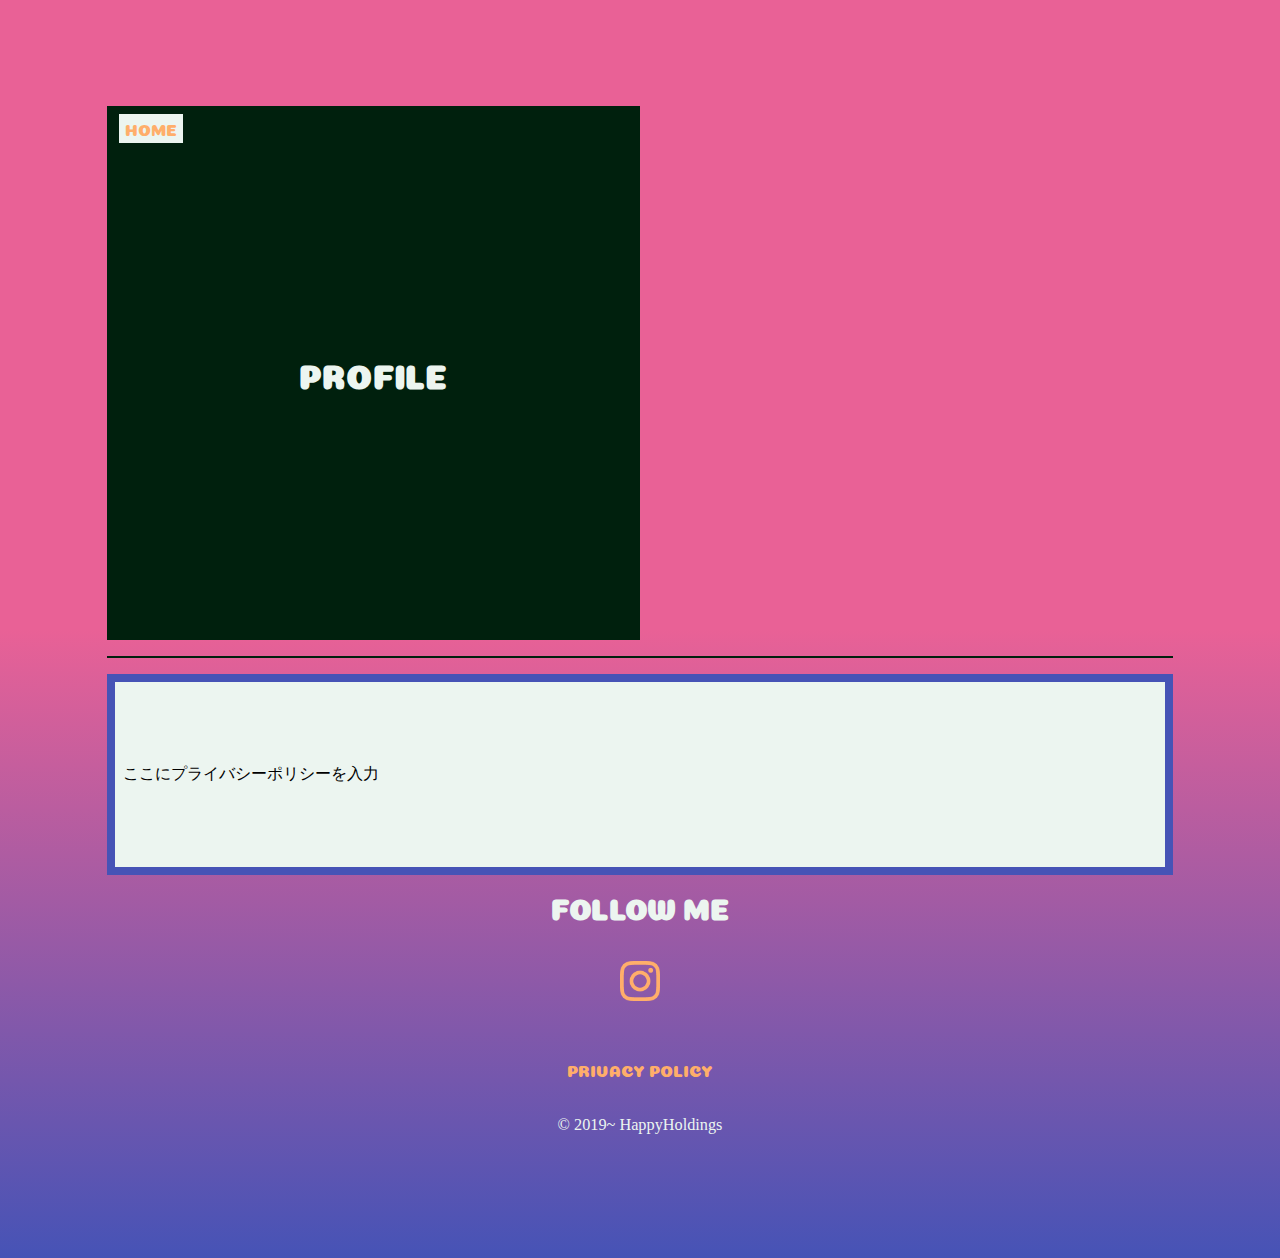
<file: privacypolicy.html>
<!DOCTYPE html>
<head>
	<meta charset="UTF-8">
	<meta name="author" content="Haruki Kawashita">
	<meta name="viewport" content="width=device-width, initial-scale=1.0, maximum-scale=1.0, minimum-scale=1.0">
	<title>SACHI TAKEKOSHI official site</title>
	<link rel='dns-prefetch' href='//fonts.googleapis.com' />
	<link rel='dns-prefetch' href='//s.w.org' />
	<link rel='stylesheet' id='wp-block-library-css'  href='./lib/css/wp-block.css' type='text/css' media='all' />
	<link href="https://fonts.googleapis.com/css?family=Coiny|Work+Sans:900" rel="stylesheet">
	<link rel='stylesheet' id='iota-css'  href='./lib/css/iota.css' type='text/css' media='' />
	<link rel='stylesheet' id='style-css'  href='./style.css' type='text/css' media='' />
	<script src="https://code.jquery.com/jquery-3.3.1.min.js" integrity="sha256-FgpCb/KJQlLNfOu91ta32o/NMZxltwRo8QtmkMRdAu8=" crossorigin="anonymous"></script>
</head>
<body class="home blog logged-in hfeed singular">
	<div id="wrapper" class="all_wrapper">
		<nav class="navbar_wrapper" id="globalNavi" role="navigation">
			<button id="navbarToggler" class="ScrollAppear navbar_toggler" type="button">
				<span></span>
				<span></span>
				<span></span>
			</button>
			<div class="grid navbar_content">
				<div class="navbar_inner">
					<p class="flex navbar_brand">
						SACHI TAKEKOSHI<br>official site
					</p>
					<ul class="navbar_list font-sm"><li id="menu-item-316" class="menu-item menu-item-type-custom menu-item-object-custom current-menu-item current_page_item menu-item-home menu-item-316"><a class="navbar_link"href="./index.html">TOP</a></li>
						<li id="menu-item-67" class="menu-item menu-item-type-post_type menu-item-object-page menu-item-67"><a class="navbar_link"href="./profile.html">PROFILE</a></li>
						<li id="menu-item-324" class="menu-item menu-item-type-post_type menu-item-object-page menu-item-324"><a class="navbar_link"href="./produce.html">Produce</a></li>
						<li id="menu-item-120" class="menu-item menu-item-type-post_type menu-item-object-page menu-item-120"><a class="navbar_link"href="./company.html">COMPANY</a></li>
					</ul>
				</div>
				<div class="navbar_inner Inview">
					<img src="./lib/images/navbar_img.jpg" alt="navigation cap" class="navbar_img">
				</div>
			</div>
		</nav>
		<div class="grid container main_wrapper">
			<main role="main">
				<article class="post-117 page type-page status-publish has-post-thumbnail hentry" >
					<div class="grid grid-main">
						<div class="main_card square ex-hrz ex-vrt title">
							<div class="grid grid-1 card_body">
								<div id="breadcrumb" class="cf card_description" itemscope itemtype="http://schema.org/BreadcrumbList"><div class="breadcrumb_item" itemprop="itemListElement" itemscope itemtype="http://schema.org/ListItem"><a href="./index.html" class="breadcrumb_link" itemprop="item"><span itemprop="name">HOME</span></a><meta itemprop="position" content="1" /></div></div>
								<h1 class="entry-title main_title">profile</h1>
							</div>
						</div>
						<div class="main_card square meta text">
							<span class="vcard author grid grid-1 card_body">
								<span class="font-xs card_description">author</span>
								<span class="fn">
								admin                </span>
							</span>
						</div>
					</div>
						<div class="main_content">
							ここにプライバシーポリシーを入力
						</div>
					<footer role="contentinfo" class="container inline-center footer_wrapper">
						<div id="footerScroller" class="flex ScrollAppear footer_scroller">
							<span class="footer_arrow"></span>
						</div>
						<div class="widget_text widget footer_widget">
							<div class="textwidget custom-html-widget">
								<h2 class="footer_title">
									Follow me
								</h2>
								<div class="flex footer_list block">
									<a href="https://www.instagram.com/happy_official0904/?hl=ja" class="footer_link"><img src="./lib/images/Instagram_logo-1.png" alt="Instagram" class="footer_img"></a>
								</div>
							</div>
						</div>
						<div class="widget footer_widget">
							<div class="textwidget">
								<div class="flex footer_list"><a class="footer_link" href="./privacypolicy.html">PRIVACY POLICY</a></div>
							</div>
						</div>
						<div class="widget footer_widget">
							<div class="textwidget">
								<p>© 2019~ HappyHoldings</p>
							</div>
						</div>
					</footer>
				</div>
				<script type='text/javascript' src='./lib/js/jquery.inview.min.js'></script>
				<script type='text/javascript' src='./lib/js/main.js'></script>
			</body>
			</html>
</file>
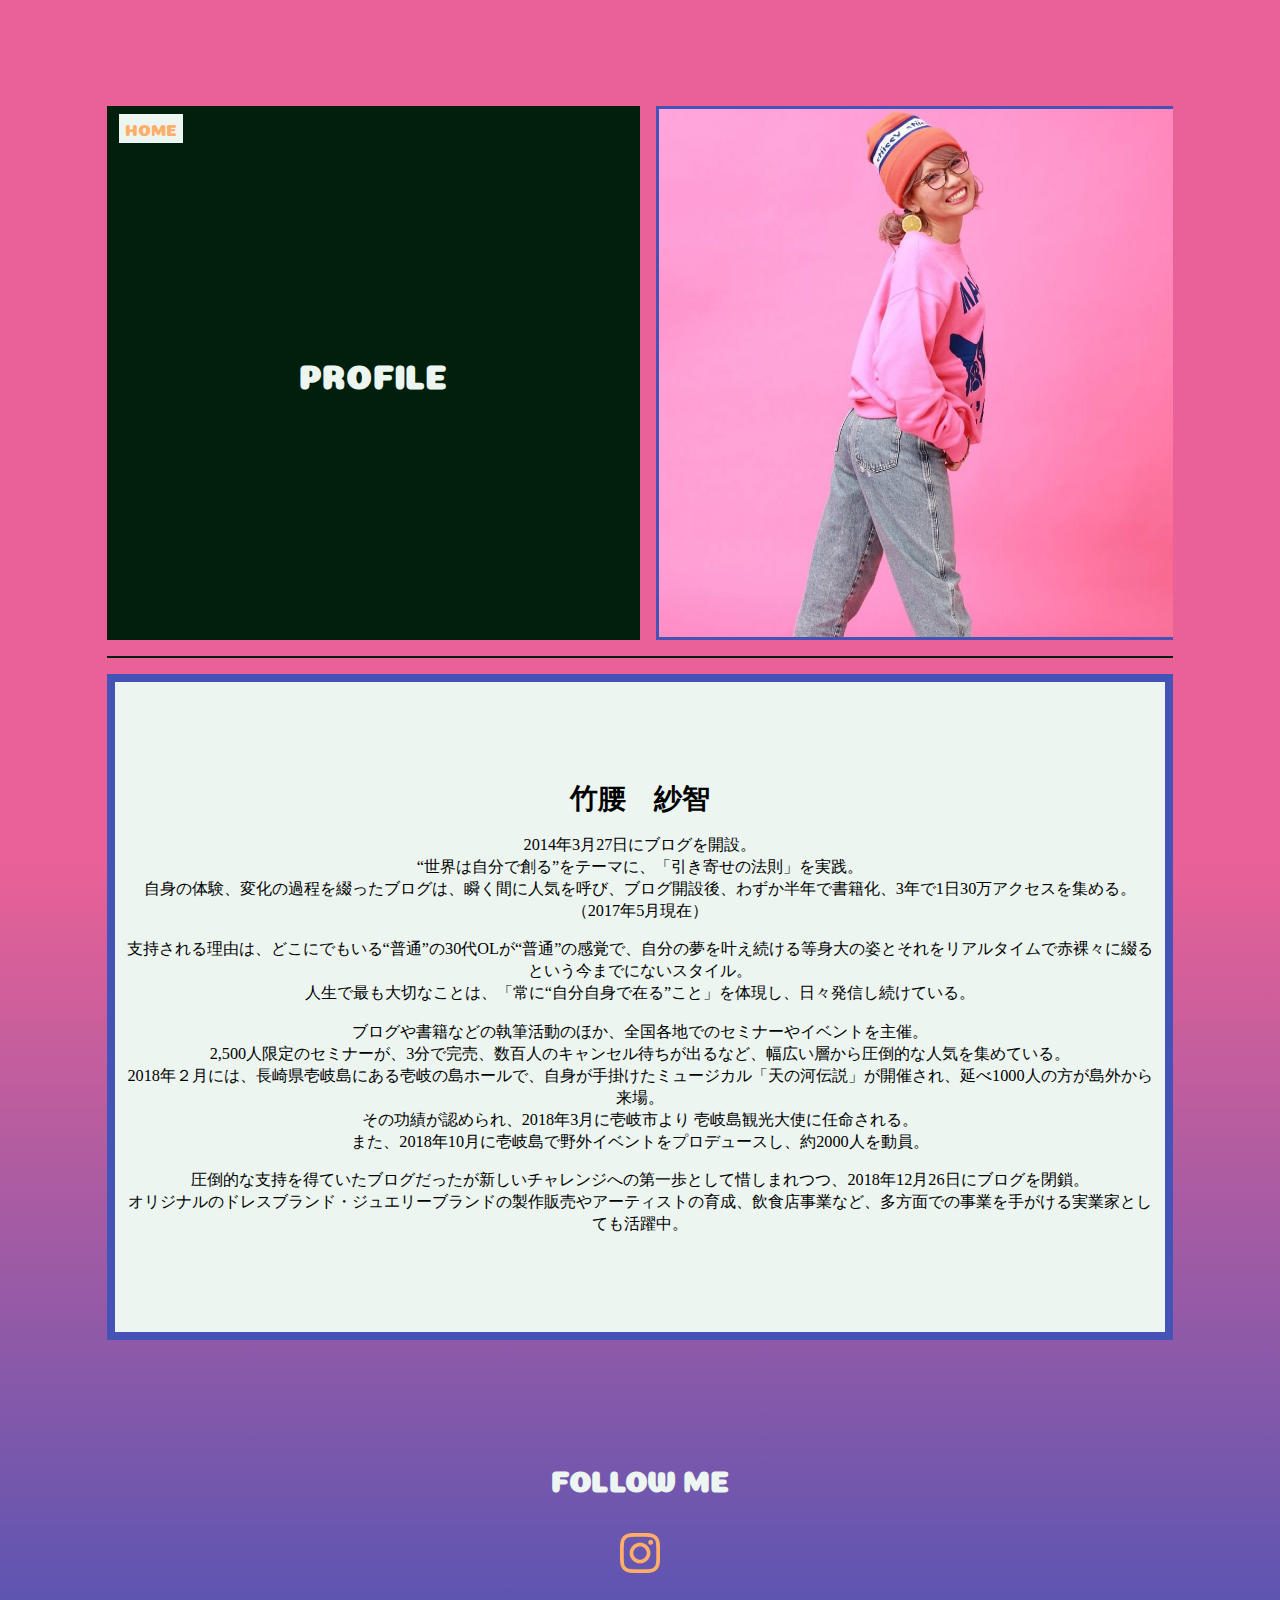
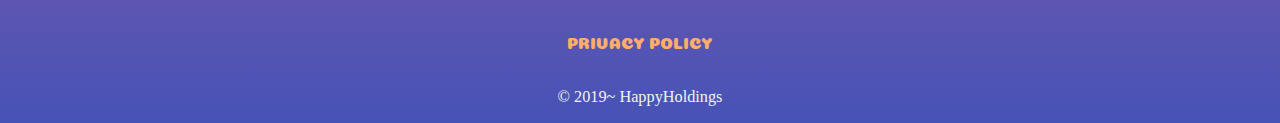
<file: profile.html>
<!DOCTYPE html>
<head>
	<meta charset="UTF-8">
	<meta name="author" content="Haruki Kawashita">
	<meta name="viewport" content="width=device-width, initial-scale=1.0, maximum-scale=1.0, minimum-scale=1.0">
	<title>SACHI TAKEKOSHI official site</title>
	<link rel='dns-prefetch' href='//fonts.googleapis.com' />
	<link rel='dns-prefetch' href='//s.w.org' />
	<link rel='stylesheet' id='wp-block-library-css'  href='./lib/css/wp-block.css' type='text/css' media='all' />
	<link href="https://fonts.googleapis.com/css?family=Coiny|Work+Sans:900" rel="stylesheet">
	<link rel='stylesheet' id='iota-css'  href='./lib/css/iota.css' type='text/css' media='' />
	<link rel='stylesheet' id='style-css'  href='./style.css' type='text/css' media='' />
	<script src="https://code.jquery.com/jquery-3.3.1.min.js" integrity="sha256-FgpCb/KJQlLNfOu91ta32o/NMZxltwRo8QtmkMRdAu8=" crossorigin="anonymous"></script>
</head>
<body class="home blog logged-in hfeed singular">
	<div id="wrapper" class="all_wrapper">
		<nav class="navbar_wrapper" id="globalNavi" role="navigation">
			<button id="navbarToggler" class="ScrollAppear navbar_toggler" type="button">
				<span></span>
				<span></span>
				<span></span>
			</button>
			<div class="grid navbar_content">
				<div class="navbar_inner">
					<p class="flex navbar_brand">
						SACHI TAKEKOSHI<br>official site
					</p>
					<ul class="navbar_list font-sm"><li id="menu-item-316" class="menu-item menu-item-type-custom menu-item-object-custom current-menu-item current_page_item menu-item-home menu-item-316"><a class="navbar_link"href="./index.html">TOP</a></li>
						<li id="menu-item-67" class="menu-item menu-item-type-post_type menu-item-object-page menu-item-67"><a class="navbar_link"href="./profile.html">PROFILE</a></li>
						<li id="menu-item-324" class="menu-item menu-item-type-post_type menu-item-object-page menu-item-324"><a class="navbar_link"href="./produce.html">Produce</a></li>
						<li id="menu-item-120" class="menu-item menu-item-type-post_type menu-item-object-page menu-item-120"><a class="navbar_link"href="./company.html">COMPANY</a></li>
					</ul>
				</div>
				<div class="navbar_inner Inview">
					<img src="./lib/images/navbar_img.jpg" alt="navigation cap" class="navbar_img">
				</div>
			</div>
		</nav>
		<div class="grid container main_wrapper">
			<main role="main">
				<article class="post-117 page type-page status-publish has-post-thumbnail hentry" >
					<div class="grid grid-main">
						<div class="main_card square ex-hrz ex-vrt title">
							<div class="grid grid-1 card_body">
								<div id="breadcrumb" class="cf card_description" itemscope itemtype="http://schema.org/BreadcrumbList"><div class="breadcrumb_item" itemprop="itemListElement" itemscope itemtype="http://schema.org/ListItem"><a href="./index.html" class="breadcrumb_link" itemprop="item"><span itemprop="name">HOME</span></a><meta itemprop="position" content="1" /></div></div>
								<h1 class="entry-title main_title">profile</h1>
							</div>
						</div>
						<div class="main_card square ex-hrz ex-vrt img"><img src="./lib/images/main_1.jpg" class="card_body wp-post-image" alt="profile cap" srcset="./lib/images/main_1.jpg 1000w, ./lib/images/main_1-234x300.jpg 234w, ./lib/images/main_1-768x983.jpg 768w, ./lib/images/main_1-800x1024.jpg 800w" sizes="(max-width: 1000px) 100vw, 1000px" /></div>        <div class="main_card square meta text">
							<span class="vcard author grid grid-1 card_body">
								<span class="font-xs card_description">author</span>
								<span class="fn">
								admin                </span>
							</span>
						</div>
					</div>
					<div class="entry-content main_content">

						<h2>竹腰　紗智</h2>



						<p style="text-align:center">2014年3月27日にブログを開設。<br>“世界は自分で創る”をテーマに、「引き寄せの法則」を実践。<br>自身の体験、変化の過程を綴ったブログは、瞬く間に人気を呼び、ブログ開設後、わずか半年で書籍化、3年で1日30万アクセスを集める。（2017年5月現在）</p>



						<p style="text-align:center">支持される理由は、どこにでもいる“普通”の30代OLが“普通”の感覚で、自分の夢を叶え続ける等身大の姿とそれをリアルタイムで赤裸々に綴るという今までにないスタイル。<br>人生で最も大切なことは、「常に“自分自身で在る”こと」を体現し、日々発信し続けている。</p>



						<p style="text-align:center">ブログや書籍などの執筆活動のほか、全国各地でのセミナーやイベントを主催。<br>2,500人限定のセミナーが、3分で完売、数百人のキャンセル待ちが出るなど、幅広い層から圧倒的な人気を集めている。<br>2018年２月には、長崎県壱岐島にある壱岐の島ホールで、自身が手掛けたミュージカル「天の河伝説」が開催され、延べ1000人の方が島外から来場。<br>その功績が認められ、2018年3月に壱岐市より 壱岐島観光大使に任命される。<br>また、2018年10月に壱岐島で野外イベントをプロデュースし、約2000人を動員。</p>



						<p style="text-align:center">圧倒的な支持を得ていたブログだったが新しいチャレンジへの第一歩として惜しまれつつ、2018年12月26日にブログを閉鎖。<br>オリジナルのドレスブランド・ジュエリーブランドの製作販売やアーティストの育成、飲食店事業など、多方面での事業を手がける実業家としても活躍中。</p>
					</div>
				</article>
			</main>
		</div>
		<footer role="contentinfo" class="container inline-center footer_wrapper">
			<div id="footerScroller" class="flex ScrollAppear footer_scroller">
				<span class="footer_arrow"></span>
			</div>
			<div class="widget_text widget footer_widget">
				<div class="textwidget custom-html-widget">
					<h2 class="footer_title">
						Follow me
					</h2>
					<div class="flex footer_list block">
						<a href="https://www.instagram.com/happy_official0904/?hl=ja" class="footer_link"><img src="./lib/images/Instagram_logo-1.png" alt="Instagram" class="footer_img"></a>
					</div>
				</div>
			</div>
			<div class="widget footer_widget">
				<div class="textwidget">
					<div class="flex footer_list"><a class="footer_link" href="./privacypolicy.html">PRIVACY POLICY</a></div>
				</div>
			</div>
			<div class="widget footer_widget">
				<div class="textwidget">
					<p>© 2019~ HappyHoldings</p>
				</div>
			</div>
		</footer>
	</div>
	<script type='text/javascript' src='./lib/js/jquery.inview.min.js'></script>
	<script type='text/javascript' src='./lib/js/main.js'></script>
</body>
</html>
</file>
<file: lib/css/wp-block.css>
.wp-block-audio figcaption{margin-top:.5em;margin-bottom:1em;color:#555d66;text-align:center;font-size:13px}.wp-block-audio audio{width:100%;min-width:300px}.editor-block-list__layout .reusable-block-edit-panel{align-items:center;background:#f8f9f9;color:#555d66;display:flex;flex-wrap:wrap;font-family:-apple-system,BlinkMacSystemFont,"Segoe UI",Roboto,Oxygen-Sans,Ubuntu,Cantarell,"Helvetica Neue",sans-serif;font-size:13px;position:relative;top:-14px;margin:0 -14px;padding:8px 14px;position:relative;z-index:7}.editor-block-list__layout .editor-block-list__layout .reusable-block-edit-panel{margin:0 -14px;padding:8px 14px}.editor-block-list__layout .reusable-block-edit-panel .reusable-block-edit-panel__spinner{margin:0 5px}.editor-block-list__layout .reusable-block-edit-panel .reusable-block-edit-panel__info{margin-right:auto}.editor-block-list__layout .reusable-block-edit-panel .reusable-block-edit-panel__label{margin-right:8px;white-space:nowrap;font-weight:600}.editor-block-list__layout .reusable-block-edit-panel .reusable-block-edit-panel__title{flex:1 1 100%;font-size:14px;height:30px;margin:4px 0 8px}.editor-block-list__layout .reusable-block-edit-panel .components-button.reusable-block-edit-panel__button{flex-shrink:0}@media (min-width:960px){.editor-block-list__layout .reusable-block-edit-panel{flex-wrap:nowrap}.editor-block-list__layout .reusable-block-edit-panel .reusable-block-edit-panel__title{margin:0}.editor-block-list__layout .reusable-block-edit-panel .components-button.reusable-block-edit-panel__button{margin:0 0 0 5px}}.editor-block-list__layout .reusable-block-indicator{background:#fff;border-left:1px dashed #e2e4e7;color:#555d66;border-bottom:1px dashed #e2e4e7;top:-14px;height:30px;padding:4px;position:absolute;z-index:1;width:30px;right:-14px}.wp-block-button{color:#fff;margin-bottom:1.5em}.wp-block-button.aligncenter{text-align:center}.wp-block-button.alignright{text-align:right}.wp-block-button__link{background-color:#32373c;border:none;border-radius:28px;box-shadow:none;color:inherit;cursor:pointer;display:inline-block;font-size:18px;margin:0;padding:12px 24px;text-align:center;text-decoration:none;white-space:normal;overflow-wrap:break-word}.wp-block-button__link:active,.wp-block-button__link:focus,.wp-block-button__link:hover{color:inherit}.is-style-squared .wp-block-button__link{border-radius:0}.is-style-outline{color:#32373c}.is-style-outline .wp-block-button__link{background:0 0;border:2px solid currentcolor}.wp-block-categories.alignleft{margin-right:2em}.wp-block-categories.alignright{margin-left:2em}.wp-block-columns{display:flex;flex-wrap:wrap}@media (min-width:782px){.wp-block-columns{flex-wrap:nowrap}}.wp-block-column{flex:1;margin-bottom:1em;flex-basis:100%;min-width:0;word-break:break-word;overflow-wrap:break-word}@media (min-width:600px){.wp-block-column{flex-basis:50%;flex-grow:0}}@media (min-width:600px){.wp-block-column:nth-child(odd){margin-right:32px}.wp-block-column:nth-child(even){margin-left:32px}.wp-block-column:not(:first-child){margin-left:32px}.wp-block-column:not(:last-child){margin-right:32px}}.wp-block-cover,.wp-block-cover-image{position:relative;background-color:#000;background-size:cover;background-position:center center;min-height:430px;width:100%;margin:0 0 1.5em 0;display:flex;justify-content:center;align-items:center;overflow:hidden}.wp-block-cover-image.has-left-content,.wp-block-cover.has-left-content{justify-content:flex-start}.wp-block-cover-image.has-left-content .wp-block-cover-image-text,.wp-block-cover-image.has-left-content .wp-block-cover-text,.wp-block-cover-image.has-left-content h2,.wp-block-cover.has-left-content .wp-block-cover-image-text,.wp-block-cover.has-left-content .wp-block-cover-text,.wp-block-cover.has-left-content h2{margin-left:0;text-align:left}.wp-block-cover-image.has-right-content,.wp-block-cover.has-right-content{justify-content:flex-end}.wp-block-cover-image.has-right-content .wp-block-cover-image-text,.wp-block-cover-image.has-right-content .wp-block-cover-text,.wp-block-cover-image.has-right-content h2,.wp-block-cover.has-right-content .wp-block-cover-image-text,.wp-block-cover.has-right-content .wp-block-cover-text,.wp-block-cover.has-right-content h2{margin-right:0;text-align:right}.wp-block-cover .wp-block-cover-image-text,.wp-block-cover .wp-block-cover-text,.wp-block-cover h2,.wp-block-cover-image .wp-block-cover-image-text,.wp-block-cover-image .wp-block-cover-text,.wp-block-cover-image h2{color:#fff;font-size:2em;line-height:1.25;z-index:1;margin-bottom:0;max-width:610px;padding:14px;text-align:center}.wp-block-cover .wp-block-cover-image-text a,.wp-block-cover .wp-block-cover-image-text a:active,.wp-block-cover .wp-block-cover-image-text a:focus,.wp-block-cover .wp-block-cover-image-text a:hover,.wp-block-cover .wp-block-cover-text a,.wp-block-cover .wp-block-cover-text a:active,.wp-block-cover .wp-block-cover-text a:focus,.wp-block-cover .wp-block-cover-text a:hover,.wp-block-cover h2 a,.wp-block-cover h2 a:active,.wp-block-cover h2 a:focus,.wp-block-cover h2 a:hover,.wp-block-cover-image .wp-block-cover-image-text a,.wp-block-cover-image .wp-block-cover-image-text a:active,.wp-block-cover-image .wp-block-cover-image-text a:focus,.wp-block-cover-image .wp-block-cover-image-text a:hover,.wp-block-cover-image .wp-block-cover-text a,.wp-block-cover-image .wp-block-cover-text a:active,.wp-block-cover-image .wp-block-cover-text a:focus,.wp-block-cover-image .wp-block-cover-text a:hover,.wp-block-cover-image h2 a,.wp-block-cover-image h2 a:active,.wp-block-cover-image h2 a:focus,.wp-block-cover-image h2 a:hover{color:#fff}.wp-block-cover-image.has-parallax,.wp-block-cover.has-parallax{background-attachment:fixed}@supports (-webkit-overflow-scrolling:touch){.wp-block-cover-image.has-parallax,.wp-block-cover.has-parallax{background-attachment:scroll}}.wp-block-cover-image.has-background-dim::before,.wp-block-cover.has-background-dim::before{content:"";position:absolute;top:0;left:0;bottom:0;right:0;background-color:inherit;opacity:.5;z-index:1}.wp-block-cover-image.has-background-dim.has-background-dim-10::before,.wp-block-cover.has-background-dim.has-background-dim-10::before{opacity:.1}.wp-block-cover-image.has-background-dim.has-background-dim-20::before,.wp-block-cover.has-background-dim.has-background-dim-20::before{opacity:.2}.wp-block-cover-image.has-background-dim.has-background-dim-30::before,.wp-block-cover.has-background-dim.has-background-dim-30::before{opacity:.3}.wp-block-cover-image.has-background-dim.has-background-dim-40::before,.wp-block-cover.has-background-dim.has-background-dim-40::before{opacity:.4}.wp-block-cover-image.has-background-dim.has-background-dim-50::before,.wp-block-cover.has-background-dim.has-background-dim-50::before{opacity:.5}.wp-block-cover-image.has-background-dim.has-background-dim-60::before,.wp-block-cover.has-background-dim.has-background-dim-60::before{opacity:.6}.wp-block-cover-image.has-background-dim.has-background-dim-70::before,.wp-block-cover.has-background-dim.has-background-dim-70::before{opacity:.7}.wp-block-cover-image.has-background-dim.has-background-dim-80::before,.wp-block-cover.has-background-dim.has-background-dim-80::before{opacity:.8}.wp-block-cover-image.has-background-dim.has-background-dim-90::before,.wp-block-cover.has-background-dim.has-background-dim-90::before{opacity:.9}.wp-block-cover-image.has-background-dim.has-background-dim-100::before,.wp-block-cover.has-background-dim.has-background-dim-100::before{opacity:1}.wp-block-cover-image.alignleft,.wp-block-cover-image.alignright,.wp-block-cover.alignleft,.wp-block-cover.alignright{max-width:305px;width:100%}.wp-block-cover-image::after,.wp-block-cover::after{display:block;content:"";font-size:0;min-height:inherit}@supports ((position:-webkit-sticky) or (position:sticky)){.wp-block-cover-image::after,.wp-block-cover::after{content:none}}.wp-block-cover-image.aligncenter,.wp-block-cover-image.alignleft,.wp-block-cover-image.alignright,.wp-block-cover.aligncenter,.wp-block-cover.alignleft,.wp-block-cover.alignright{display:flex}.wp-block-cover__video-background{position:absolute;top:50%;left:50%;transform:translateX(-50%) translateY(-50%);width:100%;height:100%;z-index:0;-o-object-fit:cover;object-fit:cover}.editor-block-list__block[data-type="core/embed"][data-align=left] .editor-block-list__block-edit,.editor-block-list__block[data-type="core/embed"][data-align=right] .editor-block-list__block-edit,.wp-block-embed.alignleft,.wp-block-embed.alignright{max-width:360px;width:100%}.wp-block-embed{margin-bottom:1em}.wp-block-embed figcaption{margin-top:.5em;margin-bottom:1em;color:#555d66;text-align:center;font-size:13px}.wp-embed-responsive .wp-block-embed.wp-embed-aspect-1-1 .wp-block-embed__wrapper,.wp-embed-responsive .wp-block-embed.wp-embed-aspect-1-2 .wp-block-embed__wrapper,.wp-embed-responsive .wp-block-embed.wp-embed-aspect-16-9 .wp-block-embed__wrapper,.wp-embed-responsive .wp-block-embed.wp-embed-aspect-18-9 .wp-block-embed__wrapper,.wp-embed-responsive .wp-block-embed.wp-embed-aspect-21-9 .wp-block-embed__wrapper,.wp-embed-responsive .wp-block-embed.wp-embed-aspect-4-3 .wp-block-embed__wrapper,.wp-embed-responsive .wp-block-embed.wp-embed-aspect-9-16 .wp-block-embed__wrapper{position:relative}.wp-embed-responsive .wp-block-embed.wp-embed-aspect-1-1 .wp-block-embed__wrapper::before,.wp-embed-responsive .wp-block-embed.wp-embed-aspect-1-2 .wp-block-embed__wrapper::before,.wp-embed-responsive .wp-block-embed.wp-embed-aspect-16-9 .wp-block-embed__wrapper::before,.wp-embed-responsive .wp-block-embed.wp-embed-aspect-18-9 .wp-block-embed__wrapper::before,.wp-embed-responsive .wp-block-embed.wp-embed-aspect-21-9 .wp-block-embed__wrapper::before,.wp-embed-responsive .wp-block-embed.wp-embed-aspect-4-3 .wp-block-embed__wrapper::before,.wp-embed-responsive .wp-block-embed.wp-embed-aspect-9-16 .wp-block-embed__wrapper::before{content:"";display:block;padding-top:50%}.wp-embed-responsive .wp-block-embed.wp-embed-aspect-1-1 .wp-block-embed__wrapper iframe,.wp-embed-responsive .wp-block-embed.wp-embed-aspect-1-2 .wp-block-embed__wrapper iframe,.wp-embed-responsive .wp-block-embed.wp-embed-aspect-16-9 .wp-block-embed__wrapper iframe,.wp-embed-responsive .wp-block-embed.wp-embed-aspect-18-9 .wp-block-embed__wrapper iframe,.wp-embed-responsive .wp-block-embed.wp-embed-aspect-21-9 .wp-block-embed__wrapper iframe,.wp-embed-responsive .wp-block-embed.wp-embed-aspect-4-3 .wp-block-embed__wrapper iframe,.wp-embed-responsive .wp-block-embed.wp-embed-aspect-9-16 .wp-block-embed__wrapper iframe{position:absolute;top:0;right:0;bottom:0;left:0;width:100%;height:100%}.wp-embed-responsive .wp-block-embed.wp-embed-aspect-21-9 .wp-block-embed__wrapper::before{padding-top:42.85%}.wp-embed-responsive .wp-block-embed.wp-embed-aspect-18-9 .wp-block-embed__wrapper::before{padding-top:50%}.wp-embed-responsive .wp-block-embed.wp-embed-aspect-16-9 .wp-block-embed__wrapper::before{padding-top:56.25%}.wp-embed-responsive .wp-block-embed.wp-embed-aspect-4-3 .wp-block-embed__wrapper::before{padding-top:75%}.wp-embed-responsive .wp-block-embed.wp-embed-aspect-1-1 .wp-block-embed__wrapper::before{padding-top:100%}.wp-embed-responsive .wp-block-embed.wp-embed-aspect-9-6 .wp-block-embed__wrapper::before{padding-top:66.66%}.wp-embed-responsive .wp-block-embed.wp-embed-aspect-1-2 .wp-block-embed__wrapper::before{padding-top:200%}.wp-block-file{margin-bottom:1.5em}.wp-block-file.aligncenter{text-align:center}.wp-block-file.alignright{text-align:right}.wp-block-file .wp-block-file__button{background:#32373c;border-radius:2em;color:#fff;font-size:13px;padding:.5em 1em}.wp-block-file a.wp-block-file__button{text-decoration:none}.wp-block-file a.wp-block-file__button:active,.wp-block-file a.wp-block-file__button:focus,.wp-block-file a.wp-block-file__button:hover,.wp-block-file a.wp-block-file__button:visited{box-shadow:none;color:#fff;opacity:.85;text-decoration:none}.wp-block-file *+.wp-block-file__button{margin-left:.75em}.wp-block-gallery{display:flex;flex-wrap:wrap;list-style-type:none;padding:0}.wp-block-gallery .blocks-gallery-image,.wp-block-gallery .blocks-gallery-item{margin:0 16px 16px 0;display:flex;flex-grow:1;flex-direction:column;justify-content:center;position:relative}.wp-block-gallery .blocks-gallery-image figure,.wp-block-gallery .blocks-gallery-item figure{margin:0;height:100%}@supports ((position:-webkit-sticky) or (position:sticky)){.wp-block-gallery .blocks-gallery-image figure,.wp-block-gallery .blocks-gallery-item figure{display:flex;align-items:flex-end;justify-content:flex-start}}.wp-block-gallery .blocks-gallery-image img,.wp-block-gallery .blocks-gallery-item img{display:block;max-width:100%;height:auto}.wp-block-gallery .blocks-gallery-image img,.wp-block-gallery .blocks-gallery-item img{width:100%}@supports ((position:-webkit-sticky) or (position:sticky)){.wp-block-gallery .blocks-gallery-image img,.wp-block-gallery .blocks-gallery-item img{width:auto}}.wp-block-gallery .blocks-gallery-image figcaption,.wp-block-gallery .blocks-gallery-item figcaption{position:absolute;bottom:0;width:100%;max-height:100%;overflow:auto;padding:40px 10px 5px;color:#fff;text-align:center;font-size:13px;background:linear-gradient(0deg,rgba(0,0,0,.7) 0,rgba(0,0,0,.3) 60%,transparent)}.wp-block-gallery .blocks-gallery-image figcaption img,.wp-block-gallery .blocks-gallery-item figcaption img{display:inline}.wp-block-gallery.is-cropped .blocks-gallery-image a,.wp-block-gallery.is-cropped .blocks-gallery-image img,.wp-block-gallery.is-cropped .blocks-gallery-item a,.wp-block-gallery.is-cropped .blocks-gallery-item img{width:100%}@supports ((position:-webkit-sticky) or (position:sticky)){.wp-block-gallery.is-cropped .blocks-gallery-image a,.wp-block-gallery.is-cropped .blocks-gallery-image img,.wp-block-gallery.is-cropped .blocks-gallery-item a,.wp-block-gallery.is-cropped .blocks-gallery-item img{height:100%;flex:1;-o-object-fit:cover;object-fit:cover}}.wp-block-gallery .blocks-gallery-image,.wp-block-gallery .blocks-gallery-item{width:calc((100% - 16px)/ 2)}.wp-block-gallery .blocks-gallery-image:nth-of-type(even),.wp-block-gallery .blocks-gallery-item:nth-of-type(even){margin-right:0}.wp-block-gallery.columns-1 .blocks-gallery-image,.wp-block-gallery.columns-1 .blocks-gallery-item{width:100%;margin-right:0}@media (min-width:600px){.wp-block-gallery.columns-3 .blocks-gallery-image,.wp-block-gallery.columns-3 .blocks-gallery-item{width:calc((100% - 16px * 2)/ 3);margin-right:16px}.wp-block-gallery.columns-4 .blocks-gallery-image,.wp-block-gallery.columns-4 .blocks-gallery-item{width:calc((100% - 16px * 3)/ 4);margin-right:16px}.wp-block-gallery.columns-5 .blocks-gallery-image,.wp-block-gallery.columns-5 .blocks-gallery-item{width:calc((100% - 16px * 4)/ 5);margin-right:16px}.wp-block-gallery.columns-6 .blocks-gallery-image,.wp-block-gallery.columns-6 .blocks-gallery-item{width:calc((100% - 16px * 5)/ 6);margin-right:16px}.wp-block-gallery.columns-7 .blocks-gallery-image,.wp-block-gallery.columns-7 .blocks-gallery-item{width:calc((100% - 16px * 6)/ 7);margin-right:16px}.wp-block-gallery.columns-8 .blocks-gallery-image,.wp-block-gallery.columns-8 .blocks-gallery-item{width:calc((100% - 16px * 7)/ 8);margin-right:16px}.wp-block-gallery.columns-1 .blocks-gallery-image:nth-of-type(1n),.wp-block-gallery.columns-1 .blocks-gallery-item:nth-of-type(1n){margin-right:0}.wp-block-gallery.columns-2 .blocks-gallery-image:nth-of-type(2n),.wp-block-gallery.columns-2 .blocks-gallery-item:nth-of-type(2n){margin-right:0}.wp-block-gallery.columns-3 .blocks-gallery-image:nth-of-type(3n),.wp-block-gallery.columns-3 .blocks-gallery-item:nth-of-type(3n){margin-right:0}.wp-block-gallery.columns-4 .blocks-gallery-image:nth-of-type(4n),.wp-block-gallery.columns-4 .blocks-gallery-item:nth-of-type(4n){margin-right:0}.wp-block-gallery.columns-5 .blocks-gallery-image:nth-of-type(5n),.wp-block-gallery.columns-5 .blocks-gallery-item:nth-of-type(5n){margin-right:0}.wp-block-gallery.columns-6 .blocks-gallery-image:nth-of-type(6n),.wp-block-gallery.columns-6 .blocks-gallery-item:nth-of-type(6n){margin-right:0}.wp-block-gallery.columns-7 .blocks-gallery-image:nth-of-type(7n),.wp-block-gallery.columns-7 .blocks-gallery-item:nth-of-type(7n){margin-right:0}.wp-block-gallery.columns-8 .blocks-gallery-image:nth-of-type(8n),.wp-block-gallery.columns-8 .blocks-gallery-item:nth-of-type(8n){margin-right:0}}.wp-block-gallery .blocks-gallery-image:last-child,.wp-block-gallery .blocks-gallery-item:last-child{margin-right:0}.wp-block-gallery .blocks-gallery-item.has-add-item-button{width:100%}.wp-block-gallery.alignleft,.wp-block-gallery.alignright{max-width:305px;width:100%}.wp-block-gallery.aligncenter,.wp-block-gallery.alignleft,.wp-block-gallery.alignright{display:flex}.wp-block-gallery.aligncenter .blocks-gallery-item figure{justify-content:center}.wp-block-image{max-width:100%;margin-bottom:1em;margin-left:0;margin-right:0}.wp-block-image img{max-width:100%}.wp-block-image.aligncenter{text-align:center}.wp-block-image.alignfull img,.wp-block-image.alignwide img{width:100%}.wp-block-image .aligncenter,.wp-block-image .alignleft,.wp-block-image .alignright,.wp-block-image.is-resized{display:table;margin-left:0;margin-right:0}.wp-block-image .aligncenter>figcaption,.wp-block-image .alignleft>figcaption,.wp-block-image .alignright>figcaption,.wp-block-image.is-resized>figcaption{display:table-caption;caption-side:bottom}.wp-block-image .alignleft{float:left;margin-right:1em}.wp-block-image .alignright{float:right;margin-left:1em}.wp-block-image .aligncenter{margin-left:auto;margin-right:auto}.wp-block-image figcaption{margin-top:.5em;margin-bottom:1em;color:#555d66;text-align:center;font-size:13px}.wp-block-latest-comments__comment{font-size:15px;line-height:1.1;list-style:none;margin-bottom:1em}.has-avatars .wp-block-latest-comments__comment{min-height:36px;list-style:none}.has-avatars .wp-block-latest-comments__comment .wp-block-latest-comments__comment-excerpt,.has-avatars .wp-block-latest-comments__comment .wp-block-latest-comments__comment-meta{margin-left:52px}.has-dates .wp-block-latest-comments__comment,.has-excerpts .wp-block-latest-comments__comment{line-height:1.5}.wp-block-latest-comments__comment-excerpt p{font-size:14px;line-height:1.8;margin:5px 0 20px}.wp-block-latest-comments__comment-date{color:#8f98a1;display:block;font-size:12px}.wp-block-latest-comments .avatar,.wp-block-latest-comments__comment-avatar{border-radius:24px;display:block;float:left;height:40px;margin-right:12px;width:40px}.wp-block-latest-posts.alignleft{margin-right:2em}.wp-block-latest-posts.alignright{margin-left:2em}.wp-block-latest-posts.is-grid{display:flex;flex-wrap:wrap;padding:0;list-style:none}.wp-block-latest-posts.is-grid li{margin:0 16px 16px 0;width:100%}@media (min-width:600px){.wp-block-latest-posts.columns-2 li{width:calc((100% / 2) - 16px)}.wp-block-latest-posts.columns-3 li{width:calc((100% / 3) - 16px)}.wp-block-latest-posts.columns-4 li{width:calc((100% / 4) - 16px)}.wp-block-latest-posts.columns-5 li{width:calc((100% / 5) - 16px)}.wp-block-latest-posts.columns-6 li{width:calc((100% / 6) - 16px)}}.wp-block-latest-posts__post-date{display:block;color:#6c7781;font-size:13px}.wp-block-media-text{display:grid}.wp-block-media-text{grid-template-rows:auto;align-items:center;grid-template-areas:"media-text-media media-text-content";grid-template-columns:50% auto}.wp-block-media-text.has-media-on-the-right{grid-template-areas:"media-text-content media-text-media";grid-template-columns:auto 50%}.wp-block-media-text .wp-block-media-text__media{grid-area:media-text-media;margin:0}.wp-block-media-text .wp-block-media-text__content{word-break:break-word;grid-area:media-text-content;padding:0 8% 0 8%}.wp-block-media-text>figure>img,.wp-block-media-text>figure>video{max-width:unset;width:100%;vertical-align:middle}@media (max-width:600px){.wp-block-media-text.is-stacked-on-mobile{grid-template-columns:100%!important;grid-template-areas:"media-text-media" "media-text-content"}.wp-block-media-text.is-stacked-on-mobile.has-media-on-the-right{grid-template-areas:"media-text-content" "media-text-media"}}p.is-small-text{font-size:14px}p.is-regular-text{font-size:16px}p.is-large-text{font-size:36px}p.is-larger-text{font-size:48px}p.has-drop-cap:not(:focus)::first-letter{float:left;font-size:8.4em;line-height:.68;font-weight:100;margin:.05em .1em 0 0;text-transform:uppercase;font-style:normal}p.has-drop-cap:not(:focus)::after{content:"";display:table;clear:both;padding-top:14px}p.has-background{padding:20px 30px}p.has-text-color a{color:inherit}.wp-block-pullquote{padding:3em 0;margin-left:0;margin-right:0;text-align:center}.wp-block-pullquote.alignleft,.wp-block-pullquote.alignright{max-width:305px}.wp-block-pullquote.alignleft p,.wp-block-pullquote.alignright p{font-size:20px}.wp-block-pullquote p{font-size:28px;line-height:1.6}.wp-block-pullquote cite,.wp-block-pullquote footer{position:relative}.wp-block-pullquote .has-text-color a{color:inherit}.wp-block-pullquote:not(.is-style-solid-color){background:0 0}.wp-block-pullquote.is-style-solid-color{border:none}.wp-block-pullquote.is-style-solid-color blockquote{margin-left:auto;margin-right:auto;text-align:left;max-width:60%}.wp-block-pullquote.is-style-solid-color blockquote p{margin-top:0;margin-bottom:0;font-size:32px}.wp-block-pullquote.is-style-solid-color blockquote cite{text-transform:none;font-style:normal}.wp-block-pullquote cite{color:inherit}.wp-block-quote.is-large,.wp-block-quote.is-style-large{margin:0 0 16px;padding:0 1em}.wp-block-quote.is-large p,.wp-block-quote.is-style-large p{font-size:24px;font-style:italic;line-height:1.6}.wp-block-quote.is-large cite,.wp-block-quote.is-large footer,.wp-block-quote.is-style-large cite,.wp-block-quote.is-style-large footer{font-size:18px;text-align:right}.wp-block-separator.is-style-wide{border-bottom-width:1px}.wp-block-separator.is-style-dots{background:0 0;border:none;text-align:center;max-width:none;line-height:1;height:auto}.wp-block-separator.is-style-dots::before{content:"\00b7 \00b7 \00b7";color:#191e23;font-size:20px;letter-spacing:2em;padding-left:2em;font-family:serif}p.wp-block-subhead{font-size:1.1em;font-style:italic;opacity:.75}.wp-block-table.has-fixed-layout{table-layout:fixed;width:100%}.wp-block-table.aligncenter,.wp-block-table.alignleft,.wp-block-table.alignright{display:table;width:auto}.wp-block-table.is-style-stripes{border-spacing:0;border-collapse:inherit;border-bottom:1px solid #f3f4f5}.wp-block-table.is-style-stripes tr:nth-child(odd){background-color:#f3f4f5}.wp-block-table.is-style-stripes td{border-color:transparent}.wp-block-text-columns{display:flex}.wp-block-text-columns.aligncenter{display:flex}.wp-block-text-columns .wp-block-column{margin:0 16px;padding:0}.wp-block-text-columns .wp-block-column:first-child{margin-left:0}.wp-block-text-columns .wp-block-column:last-child{margin-right:0}.wp-block-text-columns.columns-2 .wp-block-column{width:calc(100% / 2)}.wp-block-text-columns.columns-3 .wp-block-column{width:calc(100% / 3)}.wp-block-text-columns.columns-4 .wp-block-column{width:calc(100% / 4)}pre.wp-block-verse{white-space:nowrap;overflow:auto}.wp-block-video{margin-left:0;margin-right:0}.wp-block-video video{max-width:100%}@supports ((position:-webkit-sticky) or (position:sticky)){.wp-block-video [poster]{-o-object-fit:cover;object-fit:cover}}.wp-block-video.aligncenter{text-align:center}.wp-block-video figcaption{margin-top:.5em;margin-bottom:1em;color:#555d66;text-align:center;font-size:13px}.has-pale-pink-background-color.has-pale-pink-background-color{background-color:#f78da7}.has-vivid-red-background-color.has-vivid-red-background-color{background-color:#cf2e2e}.has-luminous-vivid-orange-background-color.has-luminous-vivid-orange-background-color{background-color:#ff6900}.has-luminous-vivid-amber-background-color.has-luminous-vivid-amber-background-color{background-color:#fcb900}.has-light-green-cyan-background-color.has-light-green-cyan-background-color{background-color:#7bdcb5}.has-vivid-green-cyan-background-color.has-vivid-green-cyan-background-color{background-color:#00d084}.has-pale-cyan-blue-background-color.has-pale-cyan-blue-background-color{background-color:#8ed1fc}.has-vivid-cyan-blue-background-color.has-vivid-cyan-blue-background-color{background-color:#0693e3}.has-very-light-gray-background-color.has-very-light-gray-background-color{background-color:#eee}.has-cyan-bluish-gray-background-color.has-cyan-bluish-gray-background-color{background-color:#abb8c3}.has-very-dark-gray-background-color.has-very-dark-gray-background-color{background-color:#313131}.has-pale-pink-color.has-pale-pink-color{color:#f78da7}.has-vivid-red-color.has-vivid-red-color{color:#cf2e2e}.has-luminous-vivid-orange-color.has-luminous-vivid-orange-color{color:#ff6900}.has-luminous-vivid-amber-color.has-luminous-vivid-amber-color{color:#fcb900}.has-light-green-cyan-color.has-light-green-cyan-color{color:#7bdcb5}.has-vivid-green-cyan-color.has-vivid-green-cyan-color{color:#00d084}.has-pale-cyan-blue-color.has-pale-cyan-blue-color{color:#8ed1fc}.has-vivid-cyan-blue-color.has-vivid-cyan-blue-color{color:#0693e3}.has-very-light-gray-color.has-very-light-gray-color{color:#eee}.has-cyan-bluish-gray-color.has-cyan-bluish-gray-color{color:#abb8c3}.has-very-dark-gray-color.has-very-dark-gray-color{color:#313131}.has-small-font-size{font-size:13px}.has-normal-font-size,.has-regular-font-size{font-size:16px}.has-medium-font-size{font-size:20px}.has-large-font-size{font-size:36px}.has-huge-font-size,.has-larger-font-size{font-size:42px}
</file>
<file: lib/css/iota.css>
@use autoprefixer {
  remove: false;
  grid: true;
  browsers: "> 1% ie 10, ie 11";
}
.grid {
  display: -ms-grid;
  display: grid;
  grid-gap: var(--gap-xs, 2rem);
  grid-auto-flow: var(--flow-xs, row);
  grid-auto-columns: var(--auto-cols-xs, auto);
  grid-auto-rows: var(--auto-rows-xs, auto);
  -ms-grid-columns: var(--template-cols-xs, (var(--cols-size-xs, 1fr))[var]);
      grid-template-columns: var(--template-cols-xs, repeat(var(--cols-xs, 1), var(--cols-size-xs, 1fr)));
  -ms-grid-rows: var(--template-rows-xs, none);
      grid-template-rows: var(--template-rows-xs, none);
  justify-content: var(--jc-xs, space-evenly);
  justify-items: var(--ji-xs, stretch);
  align-content: var(--ac-xs, center);
  align-items: var(--ai-xs, stretch);
}
@media (min-width: 640px) {
  .grid {
    grid-gap: var(--gap-sm, 2rem);
    grid-auto-flow: var(--flow-sm, row);
    grid-auto-columns: var(--auto-cols-sm, auto);
    grid-auto-rows: var(--auto-rows-sm, auto);
    -ms-grid-columns: var(--template-cols-sm, (var(--cols-size-sm, 1fr))[var]);
        grid-template-columns: var(--template-cols-sm, repeat(var(--cols-sm, 2), var(--cols-size-sm, 1fr)));
    -ms-grid-rows: var(--template-rows-sm, none);
        grid-template-rows: var(--template-rows-sm, none);
    justify-content: var(--jc-sm, space-evenly);
    justify-items: var(--ji-sm, stretch);
    align-content: var(--ac-sm, center);
    align-items: var(--ai-sm, stretch);
  }
}
@media (min-width: 860px) {
  .grid {
    grid-gap: var(--gap-md, 2rem);
    grid-auto-flow: var(--flow-md, row);
    grid-auto-columns: var(--auto-cols-md, auto);
    grid-auto-rows: var(--auto-rows-md, auto);
    -ms-grid-columns: var(--template-cols-md, (var(--cols-size-md, 1fr))[var]);
        grid-template-columns: var(--template-cols-md, repeat(var(--cols-md, 2), var(--cols-size-md, 1fr)));
    -ms-grid-rows: var(--template-rows-md, none);
        grid-template-rows: var(--template-rows-md, none);
    justify-content: var(--jc-md, space-evenly);
    justify-items: var(--ji-md, stretch);
    align-content: var(--ac-md, center);
    align-items: var(--ai-md, stretch);
  }
}
@media (min-width: 1080px) {
  .grid {
    grid-gap: var(--gap-lg, 2rem);
    grid-auto-flow: var(--flow-lg, row);
    grid-auto-columns: var(--auto-cols-lg, auto);
    grid-auto-rows: var(--auto-rows-lg, auto);
    -ms-grid-columns: var(--template-cols-lg, (var(--cols-size-lg, 1fr))[var]);
        grid-template-columns: var(--template-cols-lg, repeat(var(--cols-lg, 4), var(--cols-size-lg, 1fr)));
    -ms-grid-rows: var(--template-rows-lg, none);
        grid-template-rows: var(--template-rows-lg, none);
    justify-content: var(--jc-lg, space-evenly);
    justify-items: var(--ji-lg, stretch);
    align-content: var(--ac-lg, center);
    align-items: var(--ai-lg, stretch);
  }
}
@media (min-width: 1300px) {
  .grid {
    grid-gap: var(--gap-xl, 2rem);
    grid-auto-flow: var(--flow-xl, row);
    grid-auto-columns: var(--auto-cols-xl, auto);
    grid-auto-rows: var(--auto-rows-xl, auto);
    -ms-grid-columns: var(--template-cols-xl, (var(--cols-size-xl, 1fr))[var]);
        grid-template-columns: var(--template-cols-xl, repeat(var(--cols-xl, 4), var(--cols-size-xl, 1fr)));
    -ms-grid-rows: var(--template-rows-xl, none);
        grid-template-rows: var(--template-rows-xl, none);
    justify-content: var(--jc-xl, space-evenly);
    justify-items: var(--ji-xl, stretch);
    align-content: var(--ac-xl, center);
    align-items: var(--ai-xl, stretch);
  }
}
.grid.is-inline {
  display: -ms-inline-grid;
  display: inline-grid;
}
.grid > * {
  min-width: 0px;
  max-width: 100%;
  min-height: 0px;
  grid-column: var(--col-xs, auto);
  grid-row: var(--row-xs, auto);
  -ms-grid-column-align: var(--js-xs, auto);
      justify-self: var(--js-xs, auto);
  -ms-grid-row-align: var(--as-xs, auto);
      align-self: var(--as-xs, auto);
}
@media (min-width: 640px) {
  .grid > * {
    grid-column: var(--col-sm, auto);
    grid-row: var(--row-sm, auto);
    -ms-grid-column-align: var(--js-sm, auto);
        justify-self: var(--js-sm, auto);
    -ms-grid-row-align: var(--as-sm, auto);
        align-self: var(--as-sm, auto);
  }
}
@media (min-width: 860px) {
  .grid > * {
    grid-column: var(--col-md, auto);
    grid-row: var(--row-md, auto);
    -ms-grid-column-align: var(--js-md, auto);
        justify-self: var(--js-md, auto);
    -ms-grid-row-align: var(--as-md, auto);
        align-self: var(--as-md, auto);
  }
}
@media (min-width: 1080px) {
  .grid > * {
    grid-column: var(--col-lg, auto);
    grid-row: var(--row-lg, auto);
    -ms-grid-column-align: var(--js-lg, auto);
        justify-self: var(--js-lg, auto);
    -ms-grid-row-align: var(--as-lg, auto);
        align-self: var(--as-lg, auto);
  }
}
@media (min-width: 1300px) {
  .grid > * {
    grid-column: var(--col-xl, auto);
    grid-row: var(--row-xl, auto);
    -ms-grid-column-align: var(--js-xl, auto);
        justify-self: var(--js-xl, auto);
    -ms-grid-row-align: var(--as-xl, auto);
        align-self: var(--as-xl, auto);
  }
}
</file>
<file: style.css>
/*
Theme Name: HAKOTATE
Theme URI: http://example.com/
Description: 
Version: 1.0
Author: Haruki Kawashita
Author URI: haruharuharukichi.github.io
*/
@use autoprefixer {
	remove: false;
	grid: true;
	browsers: "> 1% ie 10, ie 11";
}
:root{
	--base-color:rgb(236, 245, 240);/*#ECF5F0*/
	--font-color:rgb(0, 32, 13);/*#00200D*/
	--main-color:rgb(233, 97, 150);/*#E96196*/
	--main-transparent:rgba(233, 97, 150,.6);
	--sub-color:rgb(70, 83, 182);/*#4653B6*/
	--accent-color:rgb(255, 174, 106);/*#FFAE6A*/
}
*{
	box-sizing: border-box;
	word-break: break-word;
}
html,body{
	height: 100%;
	margin: 0;
}
.all_wrapper{
	width: 100%;
	background-image: linear-gradient(to bottom,#E96196,#E96196,#4653B6);
	background-repeat: no-repeat;
	background-size: cover;
}
/*font-size setting*/
h1{
	font-size: 2.rem;
	margin: 1rem 0;
}
h2{
	font-size: 1.75rem;
	margin: 1rem 0;
}
h3{
	font-size: 1.5rem;
	margin: 1rem 0;
}
h4{
	font-size: 1.375rem;
	margin: 1rem 0;
}
h5{
	font-size: 1.25rem;
	margin: .75rem 0;
}
h6{
	font-size: 1.125rem;
	margin: .5rem 0;
}
p{
	font-size: 1rem;
	margin: 1rem 0;
}
.font-xl{
	font-size: 3rem;
}
.font-lg{
	font-size: 2.25rem;
}
.font-md{
	font-size: 2rem;
}
.font-sm{
	font-size: 1.25rem;
}
.font-xs{
	font-size: 0.8125rem;
}
.font-xxs{
	font-size: 13px;
}
.font-ex{
	font-weight: 800;
}
.font-bold{
	font-weight: 600;
}
a{
    transition: .3s;
}
/*grobal setting*/
.container {
	width: 100%;
	margin: 0 auto;
}
.flex{
	display: flex;
	align-items: center;
	justify-content: center;
}
.flex.left{
	justify-content: flex-start;
}
.flex.right{
	justify-content: flex-end;
}
.flex.bottom{
	align-items: flex-end;
}
.nowrap{
	white-space: nowrap;
}
.inline-left{
	text-align: left;
}
.inline-right{
	text-align: right;
}
.inline-center{
	text-align: center;
}
img{
	max-width: 100%;
	-o-object-fit: cover;
	object-fit: cover;
}
[class*="_wrapper"]{
	overflow: hidden;
}
[class*="img"]{
	display: block;
	border: none;
	border-width: 0;
}
[class*="_title"]{
	font-family: 'Coiny', cursive;
	text-transform: uppercase;
}
[class*="description"]{
	text-transform: uppercase;
}
[class*="_link"],[class*="_link"] a{
	font-family: 'Coiny', cursive;
	text-decoration: none;
	padding: .25rem .5rem;
	margin: 0 .25rem;
	color: #FFAE6A;
}
[class*="_link"]:hover,[class*="_link"] a:hover{
	font-family: 'Coiny', cursive;
	text-decoration: none;
	color: #ECF5F0;
    text-shadow: 1px 1px 0 #FFAE6A, -1px 1px 0 #FFAE6A, 1px -1px 0 #FFAE6A, -1px -1px 0 #FFAE6A;
}
/**inview animation*/
.Inview .FadeIn {
	opacity: 0;
	transition: .5s;
}
.Viewing .FadeIn {
	opacity: 1.0;
}
.Inview .Ex {
	transform: scale(.8,.8);
	-webkit-transform: scale(.8,.8);
}
.Viewing .Ex {
	transform: scale(1,1);
	-webkit-transform: scale(1,1);
}
.Inview .Up{
	transform: translate(0,120px);
	-webkit-transform: translate(0,120px);
}
.Viewing .Up {
	transform: translate(0, 0);
	-webkit-transform: translate(0, 0);
}
.Inview .Left{
	transform: translate(120px,0);
	-webkit-transform: translate(120px,0);
}
.Viewing .Left {
	transform: translate(0, 0);
	-webkit-transform: translate(0, 0);
}
.Inview .Right{
	transform: translate(-120px,0);
	-webkit-transform: translate(-120px,0);
}
.Viewing .Right {
	transform: translate(0, 0);
	-webkit-transform: translate(0, 0);
}
.Inview [class*="img"] {
	padding: 0;
	background-color: #4653B6;
	opacity: 0;
	-webkit-transform-origin: center;
	transform-origin: center;
	transform: scale(.8,.8);
	-webkit-transform: scale(.8,.8);
}
.Viewing [class*="img"]{
	padding: .5rem;
	opacity: 1.0;
	transform: scale(1,1);
	-webkit-transform: scale(1,1);
	transition:all .3s, padding .8s;
}
.Inview.main_card {
	opacity: 0;
	transform: translate(0,120px) scale(.8,.8);
	-webkit-transform: translate(0,120px) scale(.8,.8);
	transition: .5s;
}
.Viewing.main_card {
	opacity: 1;
	transform: translate(0, 0) scale(1,1);
	-webkit-transform: translate(0, 0) scale(1,1);
}
.Inview.main_card.baloon {
	opacity: 0;
	transform: rotateZ(-90deg) scale(.8,.8);
	-webkit-transform: rotateZ(-90deg) scale(.8,.8);
	transition: .5s;
}
.Viewing.main_card.baloon {
	opacity: 1;
	transform: rotateZ(0deg) scale(1,1);
	-webkit-transform: rotateZ(0deg) scale(1,1);
}
.Inview.main_card .main_card {
	transition-delay: .3s;
}
/**scroll active animaiton*/
.ScrollAppear{
	position: fixed;
	width: 3rem;
	height: 3rem;
	border: none;
	cursor: pointer;
	overflow: hidden;
	-webkit-transform: translateX(101%);
	transform: translateX(101%);
	transition: .3s;
	z-index: 999;
}
.ScrollAppear::before,.ScrollAppear::after{
	content: "";
	position: absolute;
	top: 0;
	left: 0;
	display: block;
	width: .25rem;
	height: calc(100% + .25rem);
	-webkit-transform: scale(1,0);
	transform: scale(1,0);
	transition: .3s;
}
.ScrollAppear::after{
	top: calc(100% - .25rem);
	width: calc(100% + .25rem);
	height: .25rem;
	-webkit-transform: scale(0,1);
	transform: scale(0,1);
}
.ScrollAppear:hover::before,.ScrollAppear:hover::after{
	-webkit-transform: scale(1,1);
	transform: scale(1,1);
}
/**css grid*/
.grid-main{
	grid-gap: 1rem;
	--template-cols-xs: repeat(2,calc(100%/2 - .5rem));
	--template-cols-sm: repeat(2,calc(100%/2 - .5rem));
	--template-cols-md: repeat(3,calc(100%/3 - .5rem));
	--template-cols-lg: repeat(4,calc(100%/4 - .5rem));
	--template-cols-xl: repeat(4, 1fr);
	grid-auto-flow: row dense;
}
.grid-sub{
	grid-gap: 1rem;
	-ms-grid-columns: (1fr)[2];
	grid-template-columns: repeat(2,1fr);
}
.grid-1{
	grid-gap: 0;
	-ms-grid-columns: 100%;
	grid-template-columns: 100%;
	--template-rows-xs:12% 76% 12%;
	--template-rows-sm:15% 70% 15%;
	--template-rows-md:30% 40% 30%;
	--template-rows-lg:repeat(3,calc(100%/3));
	--template-rows-xl:repeat(3,calc(100%/3));
	align-items: center;
	justify-content: center;
}
/*global nav*/
.navbar_wrapper{
	font-family: 'Coiny', cursive;
	text-align: center;
	z-index: 900;
}
.navbar_toggler{
	top: 0;
	right: 0;
	background-color: #E96196;
}
.navbar_toggler.fixed,.navbar_toggler.active{
	-webkit-transform: translateX(0);
	transform: translateX(0);
}
.navbar_toggler::before,.navbar_toggler::after{
	background-color: #4653B6;
	-webkit-transform-origin: top right;
	transform-origin: top right;
}
.navbar_toggler span{
	position: absolute;
	top: calc(100% / 2 - 20%); 
	left: 12.5%;
	display: block;
	width:75%;
	height: 2px;
	background-color: #00200D;
	-webkit-transform-origin: left;
	transform-origin: left;
	transition: .3s;
}
.navbar_toggler span:nth-child(2){
	top: calc(100% / 2 + 20%);
}
.navbar_toggler span:nth-child(3){
	top: calc(100% / 2);
	left: 50%;
	width: 1rem;
	height: 1rem;
	background-color: transparent;
	border: 2px solid #00200D;
	border-bottom-color: transparent;
	border-left-color: transparent;
	-webkit-transform-origin: center;
	transform-origin: center;
	-webkit-transform: translate(-3rem,-50%) rotateZ(45deg);
	transform: translate(-3rem,-50%) rotateZ(45deg);
}
.navbar_toggler.active span{
	top: calc(100% / 2 - 1px);
}
.navbar_toggler.active span:nth-child(3){
	top: calc(100% / 2);
	-webkit-transform: translate(0,-50%) rotateZ(45deg);
	transform: translate(0,-50%) rotateZ(45deg);
}
.navbar_content{
	position: fixed;
	top: 0;
	left: 0;
	grid-gap: 0;
	--template-cols-xs:1fr;
	--template-cols-sm:1fr;
	--template-cols-md:1fr;
	--template-cols-lg:repeat(2,1fr);
	--template-cols-xl:repeat(2,1fr);
	--template-rows-xs:repeat(auto-fit,minmax(1px,1fr));
	--template-rows-sm:repeat(auto-fit,minmax(1px,1fr));
	--template-rows-md:repeat(auto-fit,minmax(1px,1fr));
	width: 100%;
	height: 100vh;
	-webkit-transform: translateX(100%);
	transform: translateX(100%);
	transition: .5s;
	z-index: 989;
	background-image: linear-gradient(to right, #E96196,#FFAE6A);
}
.navbar_toggler.active + .navbar_content{
	-webkit-transform: translateX(0);
	transform: translateX(0);
}
.navbar_inner{
	-ms-grid-row-align: center;
	align-self: center;
}
.navbar_inner:nth-child(2){
	height: 100%;
	padding: 10%;
}
.navbar_brand{
	padding: 0;
	margin: 0 0 1rem 0;
	font-size: 1.75rem;
}
.navbar_logo{
	display: block;
	width: 2rem;
	height: 2rem;
	background-size: contain;
	background-repeat: no-repeat;
	background-position: center;
}
.navbar_list{
	width: 100%;
	height: 100%;
	padding: 0;
	margin: 0;
}
.navbar_wrapper li{
	display: block;
	margin: .5rem 0;
	list-style: none;
}
.navbar_link{
	text-transform: uppercase;
	color:#4653B6;
}
.navbar_link:hover{
	color: #ECF5F0;
	text-shadow:2px 2px 0 #4653B6,
	-2px 2px 0 #4653B6,
	2px -2px 0 #4653B6,
	-2px -2px 0 #4653B6;
}
.current .navbar_link{
	color: #ECF5F0;
	text-shadow:1px 1px 0 #4653B6,
	-1px 1px 0 #4653B6,
	1px -1px 0 #4653B6,
	-1px -1px 0 #4653B6;
}
.navbar_img{
	width: 100%;
	border: 0;
}
/*header*/
.header_wrapper{
	position: relative;
	width: 100%;
	height: 100vh;
	color: #ECF5F0;
}
.header_bgr{
	position: absolute;
	top: 0;
	left: 0;
	grid-gap: .5rem;
	-ms-grid-columns: (1fr)[3];
	grid-template-columns: repeat(3,1fr);
	-ms-grid-rows: (1fr)[3];
	grid-template-rows: repeat(3,1fr);
	width: 100%;
	height: 100%;
}
.header_bgr .header_img{
	-ms-grid-column: 3;
	grid-column: 3;
	-ms-grid-row: 1;
	grid-row: 1;
	padding: 0;
	-o-object-position: top;
	object-position: top;
}
.header_bgr .header_img:nth-of-type(2){
	-ms-grid-column: 3;
	grid-column: 3;
	-ms-grid-row: 2;
	grid-row: 2;
	-o-object-position: center;
	object-position: center;
	transition-delay: .1s;
}
.header_bgr .header_img:nth-of-type(3){
	-ms-grid-column: 1;
	grid-column: 1;
	-ms-grid-row: 2;
	grid-row: 2;
	-o-object-position: center right;
	object-position: center right;
	transition-delay: .2s;
}
.header_bgr .header_img:nth-of-type(4){
	-ms-grid-column: 1;
	grid-column: 1;
	-ms-grid-row: 3;
	grid-row: 3;
	transition-delay: .3s;
}
.header_content{
	position: relative;
	grid-gap: .5rem;
	-ms-grid-columns: 1fr;
	grid-template-columns: 1fr;
	-ms-grid-rows: 1fr 4fr 1fr;
	grid-template-rows: 1fr 4fr 1fr;
	width: 100%;
	height: 100%;
	padding: calc(100vh/5) calc(100vw/5);
	line-height: 1;
}
.header_content .header_title{
	position: absolute;
	top: calc(100vh/5 - 2rem);
	left: calc(100vw/5 - 4rem);
	margin: 0;
	-ms-grid-row-align: center;
	align-self: center;
	font-size: 2.75rem;
	font-family: 'Work Sans', cursive;
	color: #E96196;
	transition: .5s .8s; 
	z-index: 799;
}
.Viewing .header_title{
	text-shadow:2px 2px 0 #4653B6,
	-2px 2px 0 #4653B6,
	2px -2px 0 #4653B6,
	-2px -2px 0 #4653B6;
}
.header_img{
	border: 0;
}
.header_content .header_img{
	width: 100%;
	height: 100%;
	-o-object-fit: cover;
	object-fit: cover;
	z-index: 789;
}
.header_content .header_description{
	position: absolute;
	right:  calc(100vw/5 - 4rem);
	bottom: calc(100vh/5 - 3.5rem);
	justify-self: flex-end;
	width: -webkit-fit-content;
	width: -moz-fit-content;
	width: fit-content;
	height: -webkit-fit-content;
	height: -moz-fit-content;
	height: fit-content;
	margin: 0;
	line-height: 1.5;
	font-size: 1.2rem;
	transition-delay: .8s;
	z-index: 799;
}
.header_description span{
	display: inline-block;
	padding: .125rem .25rem;
	margin: .125rem 0;
	background-color: #4653B6;
}
/*footer*/
footer{
	color: #ECF5F0;
}
.footer_wrapper{
	position: relative;
	z-index: 901;
}
.footer_scroller{
	right: 0;
	bottom: 0;
	background-color: #4653B6;
	z-index: 899;
}
.footer_scroller.fixed{
	-webkit-transform: translateX(0);
	transform: translateX(0);
}
.footer_scroller::before,.footer_scroller::after{
	background-color: #E96196;
	-webkit-transform-origin: bottom right;
	transform-origin: bottom right;
}
.footer_scroller::after{
	top: 0;
}
.footer_scroller .footer_arrow{
	display: block;
	width: 1.5rem;
	height: 1.5rem;
	border-top: 2px solid #FFAE6A;
	border-right: 2px solid #FFAE6A;
	-webkit-transform: translateY(25%) rotateZ(-45deg);
	        transform: translateY(25%) rotateZ(-45deg);
}
.footer_wrapper a{
	color: #FFAE6A;
}
.footer_list{
	margin-bottom: 2rem;
}
.footer_list.block .footer_link{
	display: block;
	padding: 1.25rem;
	border: 2px solid transparent;
}
.footer_list.block .footer_link:hover{
	background-color: transparent;
	border-color: #FFAE6A;
}
.footer_img{
	height: 2.5rem;
}
/*main*/
.main_wrapper{
	position: relative;
	padding: .5rem;
	margin-top: 10vh;
	margin-bottom: 10vh;
}
.main_card{
	position: relative;
}
.main_card.square::before{
	content: "";
	display: block;
	padding-top: 100%;
}
.main_card.ex-vrt{
	grid-row: span 2;
}
.main_card.ex-hrz{
	grid-column: span 2;
}
.main_card.ex-hrz.all{
	grid-column: span 4;
}
.main_card.ex-hrz::before{
	padding-top: 50%;
}
.main_card.ex-hrz.all::before{
	padding-top: 25%;
}
.main_card.ex-vrt.ex-hrz::before{
	padding-top: 100%;
}
.main_card .card_body{
	position: absolute;
	top: 0;
	left: 0;
	width: 100%;
	height: 100%;
	background-color: rgba(247,247,247,.9);
}
.grid-1.card_body{
	--template-rows-xs:10% 80% 10%;
}
.card_body p{
	margin: auto 0;
}
.card_body .card_description{
	font-family: 'Coiny', cursive;
}
.main_card > .card_body .card_description{
	position: relative;
	justify-content: flex-start;
	-ms-grid-row-align:  flex-start;
	align-self:  flex-start;
	margin: 0;
	font-weight: 300;
	text-align: left;
	line-height: 1;
}
/**dark*/
.main_card.dark > .card_body{
	background-color: #00200D;
	color: #ECF5F0;
}
/**title,text*/
.main_card.title > .card_body,.main_card.text > .card_body{
	margin: 0;
	padding: .5rem;
	text-align: center;
}
/**title*/
.main_card.title > .card_body{
	background-color: #00200D;
	font-family: 'Coiny', cursive;
	color: #ECF5F0;
	text-transform: uppercase;
}
/**circle*/
.main_card.circle > .card_body{
	border-radius: 50%;
}
/**img*/
.main_card.img > .card_body{
	display: block;
	width: 100%;
	background-color: #E96196;
	border: 3px solid #4653B6;
	-o-object-fit: cover;
	object-fit: cover;
	-o-object-position: center;
	object-position: center;
	transition: .3s;
}
.card_body .card_description.img{
	height: 50%;
	-o-object-fit: contain;
	object-fit: contain;
	-o-object-position: top left;
	object-position: top left;
}
.main_card.img.link > .card_body{
	display: -ms-grid;
	display: grid;
}
/**baloon*/
.main_card.baloon{
	background-color: transparent;
	color: #00200D;
}
.main_card.baloon::before{
	background-image: url(./lib/images/baloon.png);
	background-size: contain;
	background-repeat: no-repeat;
	background-position: center;
}
.main_card.baloon.toLeft::before{
	-webkit-transform: scale(-1,1);
	transform: scale(-1,1);
}
.main_card.baloon.toRight::before{
	-webkit-transform: scale(1,1);
	transform: scale(1,1);
}
.main_card.baloon > .card_body{
	padding: 25% 15%;
	background-color: transparent;
	text-align: center;
}
.main_card.baloon .card_description{
	margin-bottom: 0;
}
.main_card.baloon .card_title{
	margin-top: 0;
}
/**bgr*/
.main_card.bgr > .card_body{
	padding: 1rem;
	background-size: cover;
	background-position: center;
	background-repeat: no-repeat;
}
.main_card.bgr > .card_body .card_body{
	background-color: rgba(247,247,247,.8);
}
.main_card.bgr > .card_body .title .card_body{
	background-color: rgba(27,27,27,.8);
}
.main_card.bgr .link .card_body{
	background-color: rgba(255, 174, 106,.8);
}
/**link*/
.main_card.link > .card_body{
	background-color: #FFAE6A;
	font-family: 'Coiny', cursive;
	color: #00200D;
	text-decoration: none;
	transition: .3s;
}
.main_card.link > .card_body:hover{
	color: #ECF5F0;
	text-decoration: none;
}
.main_card.link > .card_body{
	border:2px solid #FFAE6A;
}
.main_card.link > .card_body:hover{
	background-color: #ECF5F0;
	color: #00200D;
}
.main_card.link.img .card_body{
	background-size: cover;
	background-repeat: no-repeat;
	background-color: transparent;
}
.main_card.link.img .card_body::before{
	content: "";
	position: absolute;
	top: 0;
	left: 0;
	display: block;
	width: 100%;
	height: 100%;
	background-color: rgba(255, 174, 106,.5);
	transition: .3s;
}
.main_card.link.img .card_body:hover::before{
	background-color: rgba(247, 247, 247,.5);
}
.main_card.link.img .card_body *{
	position: relative;
}
/**post*/
.main_card.post > .card_body{
	grid-gap: .5rem;
	-ms-grid-columns: 1fr 3fr;
	grid-template-columns: 1fr 3fr;
	-ms-grid-rows: 1fr;
	grid-template-rows: 1fr;
	border: 2px solid #FFAE6A;
	text-align: center;
}
.card_body .post_description .post_link{
	-ms-grid-row: 3;
	grid-row: 3;
}
.post_content{
	grid-gap: .5rem;
	-ms-grid-columns: 1fr;
	grid-template-columns: 1fr;
}
.post_link{
	padding: .25rem .5rem;
	background-color: #FFAE6A;
	border: 2px solid #FFAE6A;
	margin: 0 1rem;
	color: #ECF5F0;
	text-decoration: none;
	transition: .3s;
}
.post_link:hover{
	background-color: #ECF5F0;
	color: #FFAE6A;
	text-decoration: none;
}
.post_content .post_link{
	font-size: 13px;
}
/**empty*/
.main_card.empty .card_body{
	background-color: transparent;
}
/*main*/
#IndexMainImg1 .card_body{
	-o-object-position: top;
	object-position: top;
}
#instagram{
	overflow: hidden;
}
/**component*/
/***logo*/
.main_logo{
	width: 10rem;
	margin: 1rem auto;
}
/***slideshow*/
.main_slider {
	position: relative;
	display: -ms-grid;
	display: grid;
	-ms-grid-columns: (1fr)[5];
	    grid-template-columns: repeat(5,1fr);
	width: 75%;
	padding-top: calc(75% * 2 / 3); /* 画像の高さ */
	margin: 0 auto;
	text-align: center;
}
.main_slider .slider_img {
	position: absolute;
	left: 0;
	top: 0;
	width: 100%;
	border: 2px solid #E96196;
	transition:  .5s;
	opacity: 0;
}
.main_slider input {
	display: none;
}
.main_slider label {
	margin: 1.5rem .5rem 0 .5rem;
	border: 2px solid #ffffff;
	display: inline-block;
	cursor: pointer;
	transition: .5s ease;
	opacity: 0.6;
}
.main_slider label:hover {
	opacity: 0.9;
}
.main_slider label img {
	display: block;
}
.main_slider input:checked + label {
	border: 2px solid #E96196;
	opacity: 1;
}
.main_slider input:checked + label + .slider_img {
	opacity: 1;
	z-index: 999;
}
/**singular*/
.singular .main_wrapper{
	position: relative;
	grid-gap: 0;
	-ms-grid-columns: 1fr;
	    grid-template-columns: 1fr;
	padding: 1rem 0;
	z-index: 799;
}
.main_content{
	display: inline-block;
	width: 100%;
	padding: 5rem .5rem;
	border: .5rem solid #4653B6;
	background-color: #ECF5F0;
}
.singular h3{
	padding: .75rem .5rem;
	background-color: #00200D;
	color: #ECF5F0;
}
.singular h4{
	padding: .5rem .25rem;
	border: 2px solid #00200D;
	margin: 1rem;
}
.singular h5{
	padding: .25rem 0;
	border-bottom: 2px solid #00200D;
	margin: 1rem 2rem;
}
/***table*/
.wp-block-table{
	margin: 0 auto;
}
.wp-block-table td{
	min-width: 4rem;
	padding: .25rem;
}
/***column*/
.wp-block-column{
	display: -ms-grid;
	display: grid;
	grid-gap: 0;
	-ms-grid-rows: (minmax(1px,100%))[auto-fit];
	    grid-template-rows: repeat(auto-fit,minmax(1px,100%));
	align-items: center;
	margin: auto 0;
}
.wp-block-columns.container .wp-block-column:first-child{
	margin-top: 3rem;
	margin-bottom: 3rem;
}
.wp-block-column:not(:last-child){
	margin-right: .5rem;
}
.wp-block-column:not(:first-child){
	margin-left: .5rem;
}
.wp-block-column p{
	margin-top: 0;
}
/***cover*/
.wp-block-cover.has-background-dim{
	height: 100%;
	margin: 0;
}
.wp-block-cover-text{
	display: flex;
	align-items: center;
	justify-content: center;
	width: 100%;
	height: 100%;
	font-family: 'Coiny', cursive;
}
.wp-block-cover-text a{
	display: flex;
	align-items: center;
	justify-content: center;
	width: 100%;
	height: 100%;
	background-color: rgba(255, 174, 106,.3);
    border: .5rem solid #FFAE6A;
    text-decoration: none;
}
.wp-block-cover-text a:hover{
	background-color: rgba(255, 174, 106,1);
}
/***breadcrumb*/
.breadcrumb_item{
	display: inline-block;
	margin: 0 .25rem;
}
#breadcrumb .breadcrumb_item:first-child{
	margin-left: 0;
}
.breadcrumb_item::after{
	content: "";
	display: inline-block;
	width: 2px;
	height: calc(1rem * 1.2 + 2px*2);
	background-color: #ECF5F0;
	margin: .25rem 0;
	margin-left:.375rem;
	vertical-align: top;
}
.breadcrumb_item:last-child::after{
	display: none;
}
.breadcrumb_link,.breadcrumb_link:hover{
	display: inline-block;
	padding: .25rem;
	background-color: #ECF5F0;
	border: 2px solid #ECF5F0;
	color: #FFAE6A;
	text-decoration: none;
	transition: .5s;
}
.breadcrumb_link:hover{
	background-color: #FFAE6A;
	color: #ECF5F0;
}
/***pagination*/
.pagination_item{
	margin: .25rem;
}
.pagination_item .page-numbers{
	padding: .25rem .5rem;
	border: 2px solid #E96196;
	text-decoration: none;
	color: #E96196;
	transition: .3s;
}
.pagination_item .page-numbers:hover{
	background-color: #E96196;
	color: #ECF5F0;
}
.pagination_item .page-numbers.current{
	border: 2px solid #4653B6;
	color: #4653B6;
}
/**page*/
.page .header_wrapper{
	position: fixed;
	top: 0;
	left: 0;
	z-index: 699;
}
.page h2,.page h3.page h4.page h5{
	text-align: center;
}
.page .main_card.meta{
	display: none;
}
.page .main_card.ex-hrz.ex-vrt.img .card_body{
	background-color: #ECF5F0;
	-o-object-position: top;
	   object-position: top;
}
/**single*/
.single .grid-main,.page .grid-main{
	padding-bottom: 1rem;
	border-bottom: 2px solid #00200D; 
	margin-bottom: 1rem;
}
/*404*/
.other:not(.home) .main_content{
	margin-top: 1rem;
}
/*media queries*/
@media (max-width: 575px){
	html{
		font-size: 13px;
	}
	font-xs{
		font-size: 13px;
	}
	.container {
		max-width: calc(100% - 1rem);
	}
	.main_card.baloon::before{
		background-color: #ECF5F0;
		background-image: none;
	}
	.main_card.baloon .card_body{
		padding: 1rem;
	}
	.main_card.empty{
		display: none;
	}
	.footer_scroller{
		display: none;
	}
	.navbar_img{
		height: 100%;
	}
}
@media (min-width: 576px) and ( max-width:767px){
	html{
		font-size: 15px;
	}
	.container {
		max-width: calc(100%  - 2rem);
	}
	.navbar_img{
		height: 100%;
	}
}
@media (min-width: 768px) and ( max-width:991px){
	html{
		font-size: 16px;
	}
	.container {
		max-width: calc(100%  - 2rem);
	}
	.navbar_img{
		height: 100%;
	}
}
@media (min-width: 992px) and ( max-width:1199px){
	html{
		font-size: 16px;
	}
	.container {
		max-width: calc(10/12*100% );
	}
}
@media (min-width: 1200px) {
	html{
		font-size: calc(15px + .1vw);
	}
	.container {
		max-width: calc(10/12*100% );
	}
}
/*ie専用設定*/
@media all and (-ms-high-contrast: none){
	.container {
		display: block;
	}
	.grid-1{
		-ms-grid-columns: 100%;
	}
	.card_body.grid-1{
		-ms-grid-rows: 10% 80% 10%;
	}
	.grid-main{
		-ms-grid-columns:1fr 1fr 1fr;
	}
	.navbar_content{
		-ms-grid-columns:1fr 1fr;
	}
	.navbar_content > *:nth-child(2){
		-ms-grid-column:2;
	}
	.grid > *{
		margin: 1rem;
	}
	.grid-main > *:nth-child(2n){
		-ms-grid-column:2;
	}
	.grid-main > *:nth-child(3n){
		-ms-grid-column:3;
	}
	.grid-main > *:nth-child(4),.grid-main > *:nth-child(5),.grid-main > *:nth-child(6){
		-ms-grid-row:2;
	}
	.grid-main > *:nth-child(9),.grid-main > *:nth-child(7),.grid-main > *:nth-child(8){
		-ms-grid-row:3;
	}
	.grid-main > *:nth-child(10),.grid-main > *:nth-child(11),.grid-main > *:nth-child(12){
		-ms-grid-row:4;
	}
	.grid-main > *:nth-child(13),.grid-main > *:nth-child(14),.grid-main > *:nth-child(15){
		-ms-grid-row:5;
	}
	.grid-main > *:nth-child(16),.grid-main > *:nth-child(17),.grid-main > *:nth-child(18){
		-ms-grid-row:6;
	}
	.grid-main > *:nth-child(19),.grid-main > *:nth-child(20),.grid-main > *:nth-child(21){
		-ms-grid-row:7;
	}
	.grid-main > *:nth-child(22),.grid-main > *:nth-child(23),.grid-main > *:nth-child(24){
		-ms-grid-row:8;
	}
	.grid-main > *:nth-child(25),.grid-main > *:nth-child(26),.grid-main > *:nth-child(27){
		-ms-grid-row:9;
	}
	.grid-main > *:nth-child(28),.grid-main > *:nth-child(29),.grid-main > *:nth-child(30){
		-ms-grid-row:10;
	}
	.grid-main > *:nth-child(31),.grid-main > *:nth-child(32),.grid-main > *:nth-child(33){
		-ms-grid-row:11;
	}
	.grid-sub > *:nth-child(2n){
		-ms-grid-column:2;
	}
	.grid-sub > *:nth-child(3),.grid-sub > *:nth-child(4){
		-ms-grid-row:2;
	}
	.grid-1 > *:nth-child(2){
		-ms-grid-row:2;
	}
	.grid-1 > *:nth-child(3){
		-ms-grid-row:3;
	}
	.main_card.baloon::before{
		background-color: #ECF5F0;
		background-image: none;
	}
}
</file>
